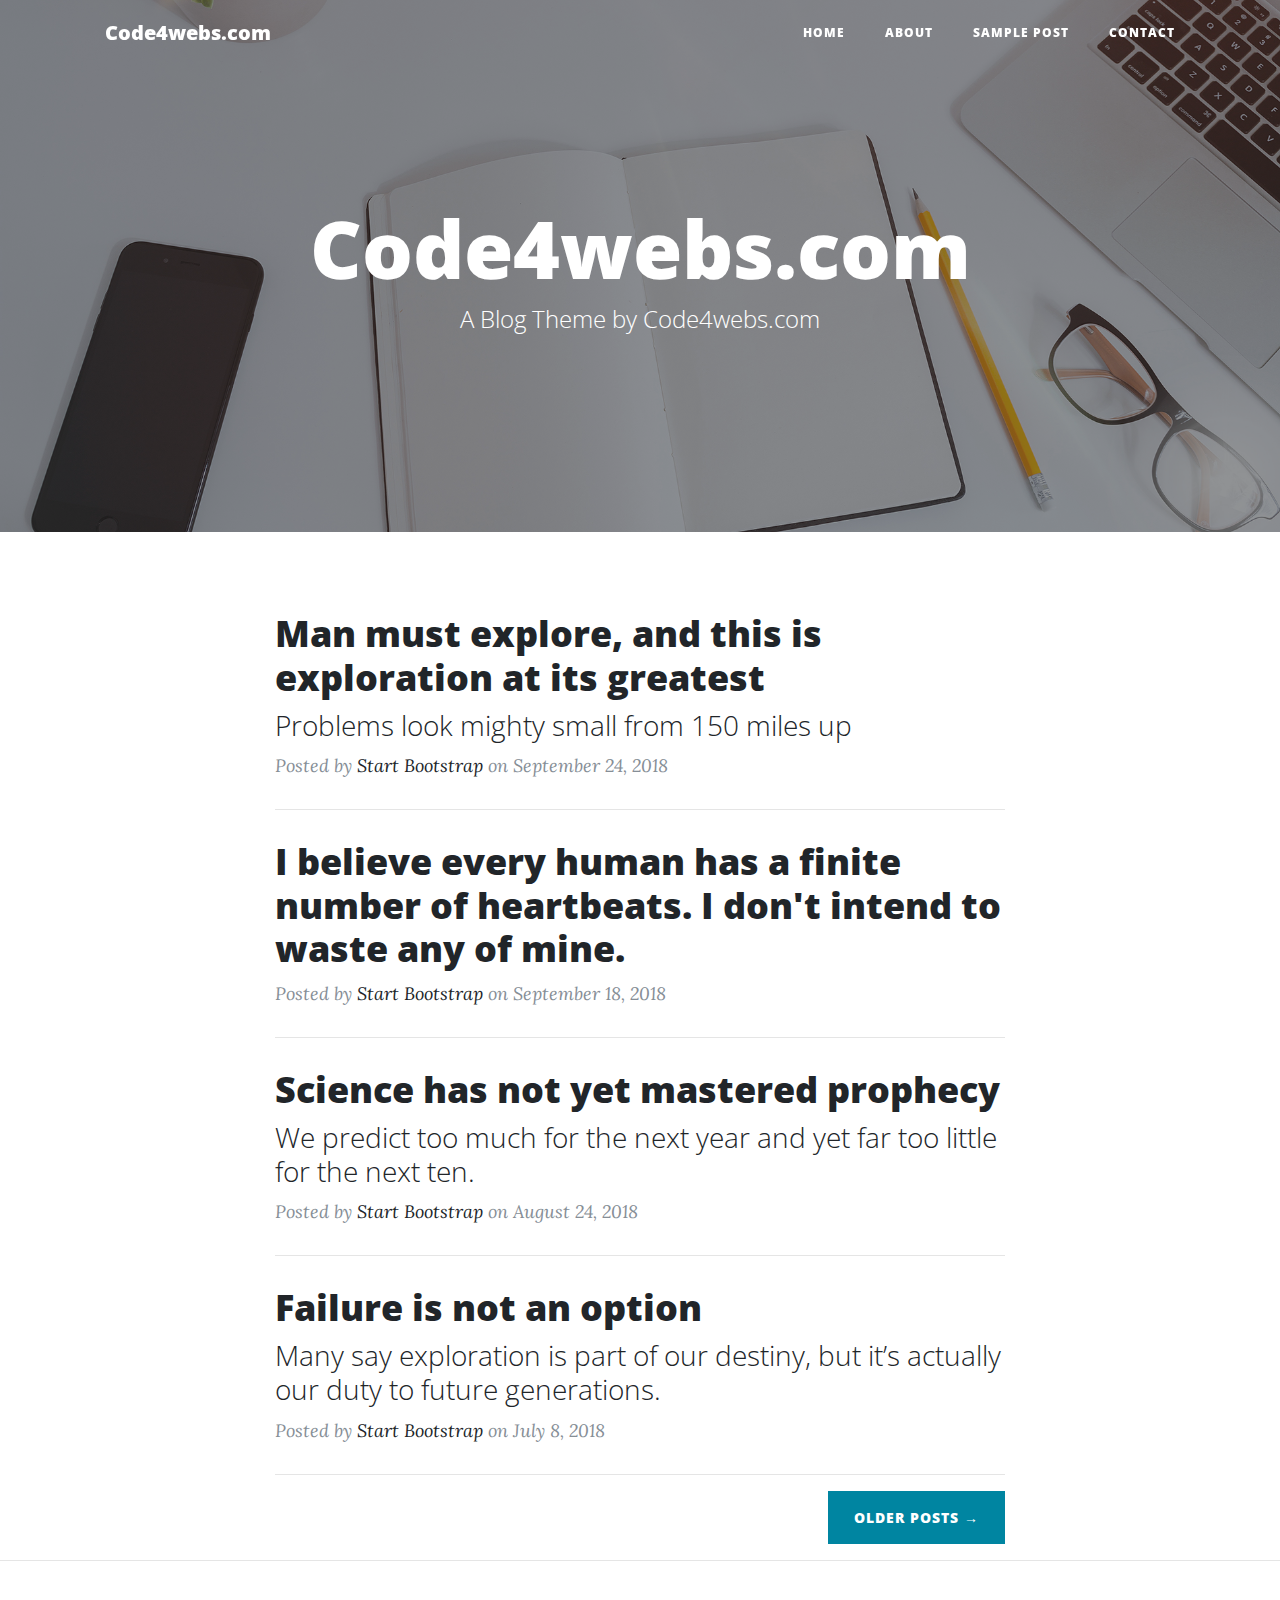
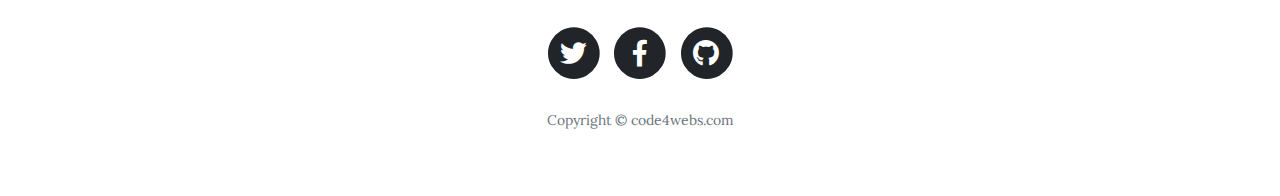
<file: index.html>
<!DOCTYPE html>
<html lang="en">

  <head>

    <meta charset="utf-8">
    <meta name="viewport" content="width=device-width, initial-scale=1, shrink-to-fit=no">
    <meta name="description" content="">
    <meta name="author" content="">

    <title>code4webs.com - Bootstrap Theme</title>

    <!-- Bootstrap core CSS -->
    <link href="vendor/bootstrap/css/bootstrap.min.css" rel="stylesheet">

    <!-- Custom fonts for this template -->
    <link href="vendor/fontawesome-free/css/all.min.css" rel="stylesheet" type="text/css">
    <link href='https://fonts.googleapis.com/css?family=Lora:400,700,400italic,700italic' rel='stylesheet' type='text/css'>
    <link href='https://fonts.googleapis.com/css?family=Open+Sans:300italic,400italic,600italic,700italic,800italic,400,300,600,700,800' rel='stylesheet' type='text/css'>

    <!-- Custom styles for this template -->
    <link href="css/clean-blog.min.css" rel="stylesheet">

  </head>

  <body>

    <!-- Navigation -->
    <nav class="navbar navbar-expand-lg navbar-light fixed-top" id="mainNav">
      <div class="container">
        <a class="navbar-brand" href="index.html">Code4webs.com</a>
        <button class="navbar-toggler navbar-toggler-right" type="button" data-toggle="collapse" data-target="#navbarResponsive" aria-controls="navbarResponsive" aria-expanded="false" aria-label="Toggle navigation">
          Menu
          <i class="fas fa-bars"></i>
        </button>
        <div class="collapse navbar-collapse" id="navbarResponsive">
          <ul class="navbar-nav ml-auto">
            <li class="nav-item">
              <a class="nav-link" href="index.html">Home</a>
            </li>
            <li class="nav-item">
              <a class="nav-link" href="about.html">About</a>
            </li>
            <li class="nav-item">
              <a class="nav-link" href="post.html">Sample Post</a>
            </li>
            <li class="nav-item">
              <a class="nav-link" href="contact.html">Contact</a>
            </li>
          </ul>
        </div>
      </div>
    </nav>

    <!-- Page Header -->
    <header class="masthead" style="background-image: url('img/home-bg.jpg')">
      <div class="overlay"></div>
      <div class="container">
        <div class="row">
          <div class="col-lg-8 col-md-10 mx-auto">
            <div class="site-heading">
              <h1>Code4webs.com</h1>
              <span class="subheading">A Blog Theme by Code4webs.com</span>
            </div>
          </div>
        </div>
      </div>
    </header>

    <!-- Main Content -->
    <div class="container">
      <div class="row">
        <div class="col-lg-8 col-md-10 mx-auto">
          <div class="post-preview">
            <a href="post.html">
              <h2 class="post-title">
                Man must explore, and this is exploration at its greatest
              </h2>
              <h3 class="post-subtitle">
                Problems look mighty small from 150 miles up
              </h3>
            </a>
            <p class="post-meta">Posted by
              <a href="#">Start Bootstrap</a>
              on September 24, 2018</p>
          </div>
          <hr>
          <div class="post-preview">
            <a href="post.html">
              <h2 class="post-title">
                I believe every human has a finite number of heartbeats. I don't intend to waste any of mine.
              </h2>
            </a>
            <p class="post-meta">Posted by
              <a href="#">Start Bootstrap</a>
              on September 18, 2018</p>
          </div>
          <hr>
          <div class="post-preview">
            <a href="post.html">
              <h2 class="post-title">
                Science has not yet mastered prophecy
              </h2>
              <h3 class="post-subtitle">
                We predict too much for the next year and yet far too little for the next ten.
              </h3>
            </a>
            <p class="post-meta">Posted by
              <a href="#">Start Bootstrap</a>
              on August 24, 2018</p>
          </div>
          <hr>
          <div class="post-preview">
            <a href="post.html">
              <h2 class="post-title">
                Failure is not an option
              </h2>
              <h3 class="post-subtitle">
                Many say exploration is part of our destiny, but it’s actually our duty to future generations.
              </h3>
            </a>
            <p class="post-meta">Posted by
              <a href="#">Start Bootstrap</a>
              on July 8, 2018</p>
          </div>
          <hr>
          <!-- Pager -->
          <div class="clearfix">
            <a class="btn btn-primary float-right" href="#">Older Posts &rarr;</a>
          </div>
        </div>
      </div>
    </div>

    <hr>

    <!-- Footer -->
    <footer>
      <div class="container">
        <div class="row">
          <div class="col-lg-8 col-md-10 mx-auto">
            <ul class="list-inline text-center">
              <li class="list-inline-item">
                <a href="#">
                  <span class="fa-stack fa-lg">
                    <i class="fas fa-circle fa-stack-2x"></i>
                    <i class="fab fa-twitter fa-stack-1x fa-inverse"></i>
                  </span>
                </a>
              </li>
              <li class="list-inline-item">
                <a href="#">
                  <span class="fa-stack fa-lg">
                    <i class="fas fa-circle fa-stack-2x"></i>
                    <i class="fab fa-facebook-f fa-stack-1x fa-inverse"></i>
                  </span>
                </a>
              </li>
              <li class="list-inline-item">
                <a href="#">
                  <span class="fa-stack fa-lg">
                    <i class="fas fa-circle fa-stack-2x"></i>
                    <i class="fab fa-github fa-stack-1x fa-inverse"></i>
                  </span>
                </a>
              </li>
            </ul>
            <p class="copyright text-muted">Copyright &copy; code4webs.com</p>
          </div>
        </div>
      </div>
    </footer>

    <!-- Bootstrap core JavaScript -->
    <script src="vendor/jquery/jquery.min.js"></script>
    <script src="vendor/bootstrap/js/bootstrap.bundle.min.js"></script>

    <!-- Custom scripts for this template -->
    <script src="js/clean-blog.min.js"></script>

  </body>

</html>
</file>
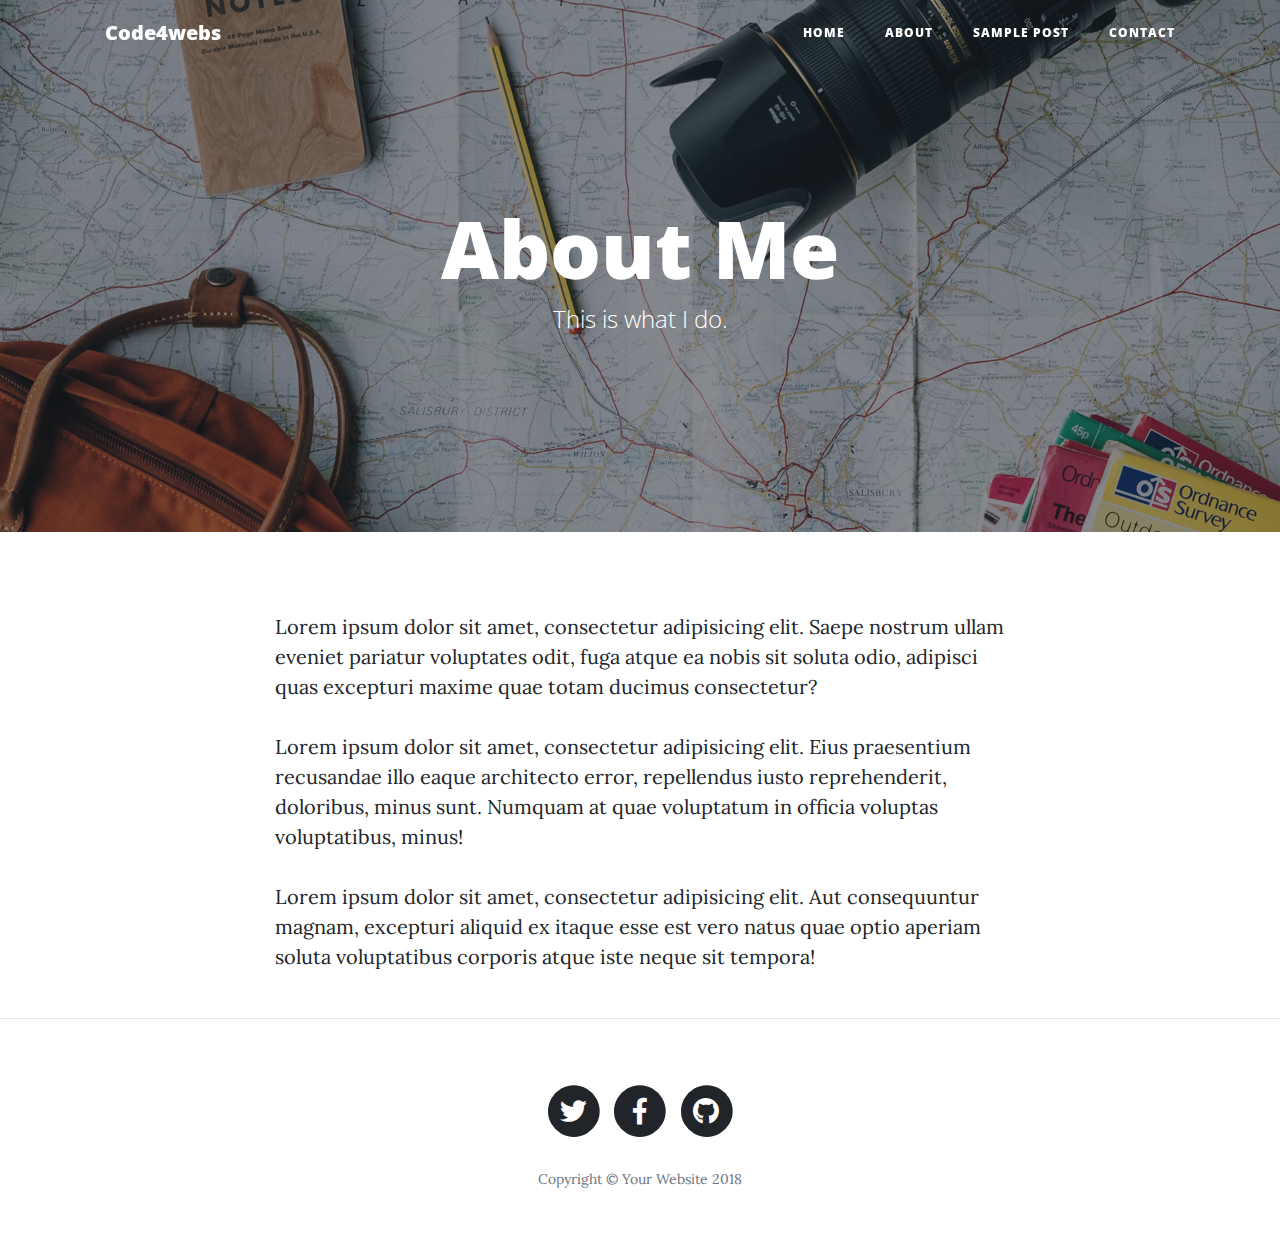
<file: about.html>
<!DOCTYPE html>
<html lang="en">

  <head>

    <meta charset="utf-8">
    <meta name="viewport" content="width=device-width, initial-scale=1, shrink-to-fit=no">
    <meta name="description" content="">
    <meta name="author" content="">

    <title>Code4webs - Bootstrap Theme</title>

    <!-- Bootstrap core CSS -->
    <link href="vendor/bootstrap/css/bootstrap.min.css" rel="stylesheet">

    <!-- Custom fonts for this template -->
    <link href="vendor/fontawesome-free/css/all.min.css" rel="stylesheet" type="text/css">
    <link href='https://fonts.googleapis.com/css?family=Lora:400,700,400italic,700italic' rel='stylesheet' type='text/css'>
    <link href='https://fonts.googleapis.com/css?family=Open+Sans:300italic,400italic,600italic,700italic,800italic,400,300,600,700,800' rel='stylesheet' type='text/css'>

    <!-- Custom styles for this template -->
    <link href="css/clean-blog.min.css" rel="stylesheet">

  </head>

  <body>

    <!-- Navigation -->
    <nav class="navbar navbar-expand-lg navbar-light fixed-top" id="mainNav">
      <div class="container">
        <a class="navbar-brand" href="index.html">Code4webs</a>
        <button class="navbar-toggler navbar-toggler-right" type="button" data-toggle="collapse" data-target="#navbarResponsive" aria-controls="navbarResponsive" aria-expanded="false" aria-label="Toggle navigation">
          Menu
          <i class="fas fa-bars"></i>
        </button>
        <div class="collapse navbar-collapse" id="navbarResponsive">
          <ul class="navbar-nav ml-auto">
            <li class="nav-item">
              <a class="nav-link" href="index.html">Home</a>
            </li>
            <li class="nav-item">
              <a class="nav-link" href="about.html">About</a>
            </li>
            <li class="nav-item">
              <a class="nav-link" href="post.html">Sample Post</a>
            </li>
            <li class="nav-item">
              <a class="nav-link" href="contact.html">Contact</a>
            </li>
          </ul>
        </div>
      </div>
    </nav>

    <!-- Page Header -->
    <header class="masthead" style="background-image: url('img/about-bg.jpg')">
      <div class="overlay"></div>
      <div class="container">
        <div class="row">
          <div class="col-lg-8 col-md-10 mx-auto">
            <div class="page-heading">
              <h1>About Me</h1>
              <span class="subheading">This is what I do.</span>
            </div>
          </div>
        </div>
      </div>
    </header>

    <!-- Main Content -->
    <div class="container">
      <div class="row">
        <div class="col-lg-8 col-md-10 mx-auto">
          <p>Lorem ipsum dolor sit amet, consectetur adipisicing elit. Saepe nostrum ullam eveniet pariatur voluptates odit, fuga atque ea nobis sit soluta odio, adipisci quas excepturi maxime quae totam ducimus consectetur?</p>
          <p>Lorem ipsum dolor sit amet, consectetur adipisicing elit. Eius praesentium recusandae illo eaque architecto error, repellendus iusto reprehenderit, doloribus, minus sunt. Numquam at quae voluptatum in officia voluptas voluptatibus, minus!</p>
          <p>Lorem ipsum dolor sit amet, consectetur adipisicing elit. Aut consequuntur magnam, excepturi aliquid ex itaque esse est vero natus quae optio aperiam soluta voluptatibus corporis atque iste neque sit tempora!</p>
        </div>
      </div>
    </div>

    <hr>

    <!-- Footer -->
    <footer>
      <div class="container">
        <div class="row">
          <div class="col-lg-8 col-md-10 mx-auto">
            <ul class="list-inline text-center">
              <li class="list-inline-item">
                <a href="#">
                  <span class="fa-stack fa-lg">
                    <i class="fas fa-circle fa-stack-2x"></i>
                    <i class="fab fa-twitter fa-stack-1x fa-inverse"></i>
                  </span>
                </a>
              </li>
              <li class="list-inline-item">
                <a href="#">
                  <span class="fa-stack fa-lg">
                    <i class="fas fa-circle fa-stack-2x"></i>
                    <i class="fab fa-facebook-f fa-stack-1x fa-inverse"></i>
                  </span>
                </a>
              </li>
              <li class="list-inline-item">
                <a href="#">
                  <span class="fa-stack fa-lg">
                    <i class="fas fa-circle fa-stack-2x"></i>
                    <i class="fab fa-github fa-stack-1x fa-inverse"></i>
                  </span>
                </a>
              </li>
            </ul>
            <p class="copyright text-muted">Copyright &copy; Your Website 2018</p>
          </div>
        </div>
      </div>
    </footer>

    <!-- Bootstrap core JavaScript -->
    <script src="vendor/jquery/jquery.min.js"></script>
    <script src="vendor/bootstrap/js/bootstrap.bundle.min.js"></script>

    <!-- Custom scripts for this template -->
    <script src="js/clean-blog.min.js"></script>

  </body>

</html>
</file>
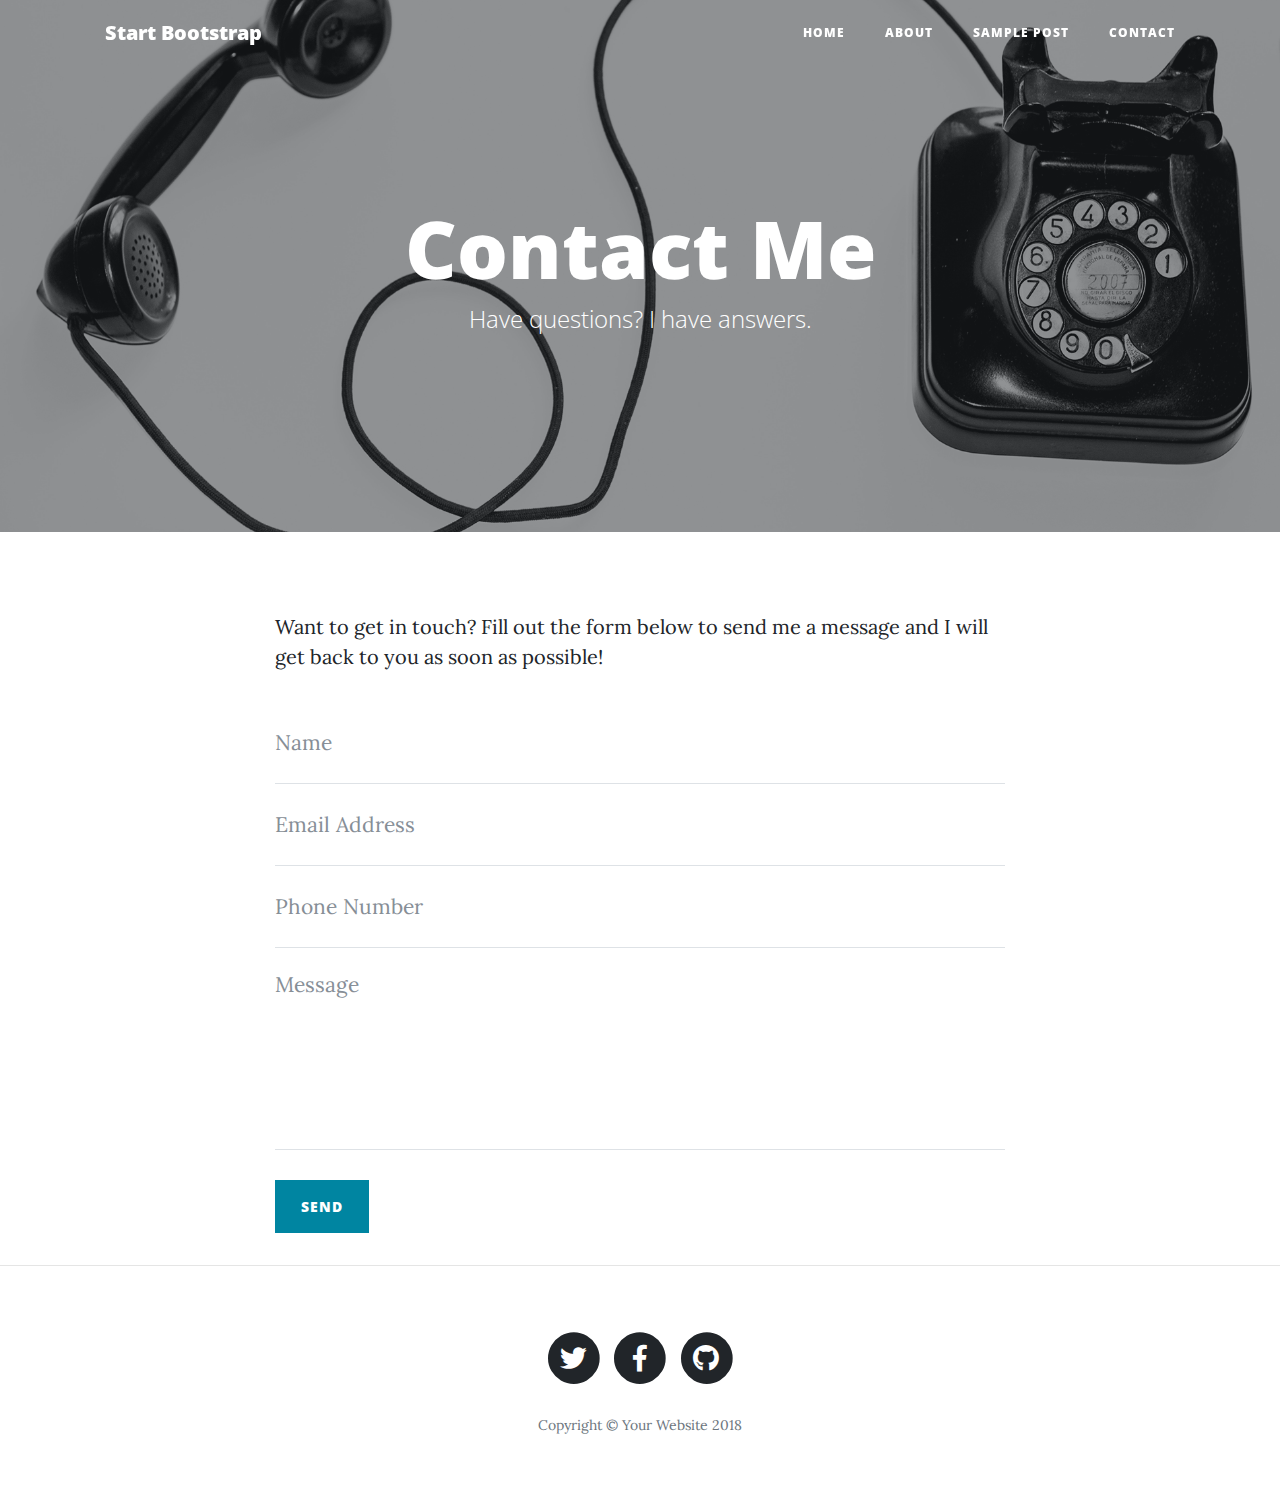
<file: contact.html>
<!DOCTYPE html>
<html lang="en">

  <head>

    <meta charset="utf-8">
    <meta name="viewport" content="width=device-width, initial-scale=1, shrink-to-fit=no">
    <meta name="description" content="">
    <meta name="author" content="">

    <title>Clean Blog - Start Bootstrap Theme</title>

    <!-- Bootstrap core CSS -->
    <link href="vendor/bootstrap/css/bootstrap.min.css" rel="stylesheet">

    <!-- Custom fonts for this template -->
    <link href="vendor/fontawesome-free/css/all.min.css" rel="stylesheet" type="text/css">
    <link href='https://fonts.googleapis.com/css?family=Lora:400,700,400italic,700italic' rel='stylesheet' type='text/css'>
    <link href='https://fonts.googleapis.com/css?family=Open+Sans:300italic,400italic,600italic,700italic,800italic,400,300,600,700,800' rel='stylesheet' type='text/css'>

    <!-- Custom styles for this template -->
    <link href="css/clean-blog.min.css" rel="stylesheet">

  </head>

  <body>

    <!-- Navigation -->
    <nav class="navbar navbar-expand-lg navbar-light fixed-top" id="mainNav">
      <div class="container">
        <a class="navbar-brand" href="index.html">Start Bootstrap</a>
        <button class="navbar-toggler navbar-toggler-right" type="button" data-toggle="collapse" data-target="#navbarResponsive" aria-controls="navbarResponsive" aria-expanded="false" aria-label="Toggle navigation">
          Menu
          <i class="fas fa-bars"></i>
        </button>
        <div class="collapse navbar-collapse" id="navbarResponsive">
          <ul class="navbar-nav ml-auto">
            <li class="nav-item">
              <a class="nav-link" href="index.html">Home</a>
            </li>
            <li class="nav-item">
              <a class="nav-link" href="about.html">About</a>
            </li>
            <li class="nav-item">
              <a class="nav-link" href="post.html">Sample Post</a>
            </li>
            <li class="nav-item">
              <a class="nav-link" href="contact.html">Contact</a>
            </li>
          </ul>
        </div>
      </div>
    </nav>

    <!-- Page Header -->
    <header class="masthead" style="background-image: url('img/contact-bg.jpg')">
      <div class="overlay"></div>
      <div class="container">
        <div class="row">
          <div class="col-lg-8 col-md-10 mx-auto">
            <div class="page-heading">
              <h1>Contact Me</h1>
              <span class="subheading">Have questions? I have answers.</span>
            </div>
          </div>
        </div>
      </div>
    </header>

    <!-- Main Content -->
    <div class="container">
      <div class="row">
        <div class="col-lg-8 col-md-10 mx-auto">
          <p>Want to get in touch? Fill out the form below to send me a message and I will get back to you as soon as possible!</p>
          <!-- Contact Form - Enter your email address on line 19 of the mail/contact_me.php file to make this form work. -->
          <!-- WARNING: Some web hosts do not allow emails to be sent through forms to common mail hosts like Gmail or Yahoo. It's recommended that you use a private domain email address! -->
          <!-- To use the contact form, your site must be on a live web host with PHP! The form will not work locally! -->
          <form name="sentMessage" id="contactForm" novalidate>
            <div class="control-group">
              <div class="form-group floating-label-form-group controls">
                <label>Name</label>
                <input type="text" class="form-control" placeholder="Name" id="name" required data-validation-required-message="Please enter your name.">
                <p class="help-block text-danger"></p>
              </div>
            </div>
            <div class="control-group">
              <div class="form-group floating-label-form-group controls">
                <label>Email Address</label>
                <input type="email" class="form-control" placeholder="Email Address" id="email" required data-validation-required-message="Please enter your email address.">
                <p class="help-block text-danger"></p>
              </div>
            </div>
            <div class="control-group">
              <div class="form-group col-xs-12 floating-label-form-group controls">
                <label>Phone Number</label>
                <input type="tel" class="form-control" placeholder="Phone Number" id="phone" required data-validation-required-message="Please enter your phone number.">
                <p class="help-block text-danger"></p>
              </div>
            </div>
            <div class="control-group">
              <div class="form-group floating-label-form-group controls">
                <label>Message</label>
                <textarea rows="5" class="form-control" placeholder="Message" id="message" required data-validation-required-message="Please enter a message."></textarea>
                <p class="help-block text-danger"></p>
              </div>
            </div>
            <br>
            <div id="success"></div>
            <div class="form-group">
              <button type="submit" class="btn btn-primary" id="sendMessageButton">Send</button>
            </div>
          </form>
        </div>
      </div>
    </div>

    <hr>

    <!-- Footer -->
    <footer>
      <div class="container">
        <div class="row">
          <div class="col-lg-8 col-md-10 mx-auto">
            <ul class="list-inline text-center">
              <li class="list-inline-item">
                <a href="#">
                  <span class="fa-stack fa-lg">
                    <i class="fas fa-circle fa-stack-2x"></i>
                    <i class="fab fa-twitter fa-stack-1x fa-inverse"></i>
                  </span>
                </a>
              </li>
              <li class="list-inline-item">
                <a href="#">
                  <span class="fa-stack fa-lg">
                    <i class="fas fa-circle fa-stack-2x"></i>
                    <i class="fab fa-facebook-f fa-stack-1x fa-inverse"></i>
                  </span>
                </a>
              </li>
              <li class="list-inline-item">
                <a href="#">
                  <span class="fa-stack fa-lg">
                    <i class="fas fa-circle fa-stack-2x"></i>
                    <i class="fab fa-github fa-stack-1x fa-inverse"></i>
                  </span>
                </a>
              </li>
            </ul>
            <p class="copyright text-muted">Copyright &copy; Your Website 2018</p>
          </div>
        </div>
      </div>
    </footer>

    <!-- Bootstrap core JavaScript -->
    <script src="vendor/jquery/jquery.min.js"></script>
    <script src="vendor/bootstrap/js/bootstrap.bundle.min.js"></script>

    <!-- Contact Form JavaScript -->
    <script src="js/jqBootstrapValidation.js"></script>
    <script src="js/contact_me.js"></script>

    <!-- Custom scripts for this template -->
    <script src="js/clean-blog.min.js"></script>

  </body>

</html>
</file>
<file: vendor/fontawesome-free/css/all.min.css>
/*!
 * Font Awesome Free 5.3.1 by @fontawesome - https://fontawesome.com
 * License - https://fontawesome.com/license/free (Icons: CC BY 4.0, Fonts: SIL OFL 1.1, Code: MIT License)
 */
.fa,.fab,.fal,.far,.fas{-moz-osx-font-smoothing:grayscale;-webkit-font-smoothing:antialiased;display:inline-block;font-style:normal;font-variant:normal;text-rendering:auto;line-height:1}.fa-lg{font-size:1.33333em;line-height:.75em;vertical-align:-.0667em}.fa-xs{font-size:.75em}.fa-sm{font-size:.875em}.fa-1x{font-size:1em}.fa-2x{font-size:2em}.fa-3x{font-size:3em}.fa-4x{font-size:4em}.fa-5x{font-size:5em}.fa-6x{font-size:6em}.fa-7x{font-size:7em}.fa-8x{font-size:8em}.fa-9x{font-size:9em}.fa-10x{font-size:10em}.fa-fw{text-align:center;width:1.25em}.fa-ul{list-style-type:none;margin-left:2.5em;padding-left:0}.fa-ul>li{position:relative}.fa-li{left:-2em;position:absolute;text-align:center;width:2em;line-height:inherit}.fa-border{border:.08em solid #eee;border-radius:.1em;padding:.2em .25em .15em}.fa-pull-left{float:left}.fa-pull-right{float:right}.fa.fa-pull-left,.fab.fa-pull-left,.fal.fa-pull-left,.far.fa-pull-left,.fas.fa-pull-left{margin-right:.3em}.fa.fa-pull-right,.fab.fa-pull-right,.fal.fa-pull-right,.far.fa-pull-right,.fas.fa-pull-right{margin-left:.3em}.fa-spin{animation:fa-spin 2s infinite linear}.fa-pulse{animation:fa-spin 1s infinite steps(8)}@keyframes fa-spin{0%{transform:rotate(0deg)}to{transform:rotate(1turn)}}.fa-rotate-90{-ms-filter:"progid:DXImageTransform.Microsoft.BasicImage(rotation=1)";transform:rotate(90deg)}.fa-rotate-180{-ms-filter:"progid:DXImageTransform.Microsoft.BasicImage(rotation=2)";transform:rotate(180deg)}.fa-rotate-270{-ms-filter:"progid:DXImageTransform.Microsoft.BasicImage(rotation=3)";transform:rotate(270deg)}.fa-flip-horizontal{-ms-filter:"progid:DXImageTransform.Microsoft.BasicImage(rotation=0, mirror=1)";transform:scaleX(-1)}.fa-flip-vertical{transform:scaleY(-1)}.fa-flip-horizontal.fa-flip-vertical,.fa-flip-vertical{-ms-filter:"progid:DXImageTransform.Microsoft.BasicImage(rotation=2, mirror=1)"}.fa-flip-horizontal.fa-flip-vertical{transform:scale(-1)}:root .fa-flip-horizontal,:root .fa-flip-vertical,:root .fa-rotate-90,:root .fa-rotate-180,:root .fa-rotate-270{-webkit-filter:none;filter:none}.fa-stack{display:inline-block;height:2em;line-height:2em;position:relative;vertical-align:middle;width:2em}.fa-stack-1x,.fa-stack-2x{left:0;position:absolute;text-align:center;width:100%}.fa-stack-1x{line-height:inherit}.fa-stack-2x{font-size:2em}.fa-inverse{color:#fff}.fa-500px:before{content:"\f26e"}.fa-accessible-icon:before{content:"\f368"}.fa-accusoft:before{content:"\f369"}.fa-ad:before{content:"\f641"}.fa-address-book:before{content:"\f2b9"}.fa-address-card:before{content:"\f2bb"}.fa-adjust:before{content:"\f042"}.fa-adn:before{content:"\f170"}.fa-adversal:before{content:"\f36a"}.fa-affiliatetheme:before{content:"\f36b"}.fa-air-freshener:before{content:"\f5d0"}.fa-algolia:before{content:"\f36c"}.fa-align-center:before{content:"\f037"}.fa-align-justify:before{content:"\f039"}.fa-align-left:before{content:"\f036"}.fa-align-right:before{content:"\f038"}.fa-alipay:before{content:"\f642"}.fa-allergies:before{content:"\f461"}.fa-amazon:before{content:"\f270"}.fa-amazon-pay:before{content:"\f42c"}.fa-ambulance:before{content:"\f0f9"}.fa-american-sign-language-interpreting:before{content:"\f2a3"}.fa-amilia:before{content:"\f36d"}.fa-anchor:before{content:"\f13d"}.fa-android:before{content:"\f17b"}.fa-angellist:before{content:"\f209"}.fa-angle-double-down:before{content:"\f103"}.fa-angle-double-left:before{content:"\f100"}.fa-angle-double-right:before{content:"\f101"}.fa-angle-double-up:before{content:"\f102"}.fa-angle-down:before{content:"\f107"}.fa-angle-left:before{content:"\f104"}.fa-angle-right:before{content:"\f105"}.fa-angle-up:before{content:"\f106"}.fa-angry:before{content:"\f556"}.fa-angrycreative:before{content:"\f36e"}.fa-angular:before{content:"\f420"}.fa-ankh:before{content:"\f644"}.fa-app-store:before{content:"\f36f"}.fa-app-store-ios:before{content:"\f370"}.fa-apper:before{content:"\f371"}.fa-apple:before{content:"\f179"}.fa-apple-alt:before{content:"\f5d1"}.fa-apple-pay:before{content:"\f415"}.fa-archive:before{content:"\f187"}.fa-archway:before{content:"\f557"}.fa-arrow-alt-circle-down:before{content:"\f358"}.fa-arrow-alt-circle-left:before{content:"\f359"}.fa-arrow-alt-circle-right:before{content:"\f35a"}.fa-arrow-alt-circle-up:before{content:"\f35b"}.fa-arrow-circle-down:before{content:"\f0ab"}.fa-arrow-circle-left:before{content:"\f0a8"}.fa-arrow-circle-right:before{content:"\f0a9"}.fa-arrow-circle-up:before{content:"\f0aa"}.fa-arrow-down:before{content:"\f063"}.fa-arrow-left:before{content:"\f060"}.fa-arrow-right:before{content:"\f061"}.fa-arrow-up:before{content:"\f062"}.fa-arrows-alt:before{content:"\f0b2"}.fa-arrows-alt-h:before{content:"\f337"}.fa-arrows-alt-v:before{content:"\f338"}.fa-assistive-listening-systems:before{content:"\f2a2"}.fa-asterisk:before{content:"\f069"}.fa-asymmetrik:before{content:"\f372"}.fa-at:before{content:"\f1fa"}.fa-atlas:before{content:"\f558"}.fa-atom:before{content:"\f5d2"}.fa-audible:before{content:"\f373"}.fa-audio-description:before{content:"\f29e"}.fa-autoprefixer:before{content:"\f41c"}.fa-avianex:before{content:"\f374"}.fa-aviato:before{content:"\f421"}.fa-award:before{content:"\f559"}.fa-aws:before{content:"\f375"}.fa-backspace:before{content:"\f55a"}.fa-backward:before{content:"\f04a"}.fa-balance-scale:before{content:"\f24e"}.fa-ban:before{content:"\f05e"}.fa-band-aid:before{content:"\f462"}.fa-bandcamp:before{content:"\f2d5"}.fa-barcode:before{content:"\f02a"}.fa-bars:before{content:"\f0c9"}.fa-baseball-ball:before{content:"\f433"}.fa-basketball-ball:before{content:"\f434"}.fa-bath:before{content:"\f2cd"}.fa-battery-empty:before{content:"\f244"}.fa-battery-full:before{content:"\f240"}.fa-battery-half:before{content:"\f242"}.fa-battery-quarter:before{content:"\f243"}.fa-battery-three-quarters:before{content:"\f241"}.fa-bed:before{content:"\f236"}.fa-beer:before{content:"\f0fc"}.fa-behance:before{content:"\f1b4"}.fa-behance-square:before{content:"\f1b5"}.fa-bell:before{content:"\f0f3"}.fa-bell-slash:before{content:"\f1f6"}.fa-bezier-curve:before{content:"\f55b"}.fa-bible:before{content:"\f647"}.fa-bicycle:before{content:"\f206"}.fa-bimobject:before{content:"\f378"}.fa-binoculars:before{content:"\f1e5"}.fa-birthday-cake:before{content:"\f1fd"}.fa-bitbucket:before{content:"\f171"}.fa-bitcoin:before{content:"\f379"}.fa-bity:before{content:"\f37a"}.fa-black-tie:before{content:"\f27e"}.fa-blackberry:before{content:"\f37b"}.fa-blender:before{content:"\f517"}.fa-blind:before{content:"\f29d"}.fa-blogger:before{content:"\f37c"}.fa-blogger-b:before{content:"\f37d"}.fa-bluetooth:before{content:"\f293"}.fa-bluetooth-b:before{content:"\f294"}.fa-bold:before{content:"\f032"}.fa-bolt:before{content:"\f0e7"}.fa-bomb:before{content:"\f1e2"}.fa-bone:before{content:"\f5d7"}.fa-bong:before{content:"\f55c"}.fa-book:before{content:"\f02d"}.fa-book-open:before{content:"\f518"}.fa-book-reader:before{content:"\f5da"}.fa-bookmark:before{content:"\f02e"}.fa-bowling-ball:before{content:"\f436"}.fa-box:before{content:"\f466"}.fa-box-open:before{content:"\f49e"}.fa-boxes:before{content:"\f468"}.fa-braille:before{content:"\f2a1"}.fa-brain:before{content:"\f5dc"}.fa-briefcase:before{content:"\f0b1"}.fa-briefcase-medical:before{content:"\f469"}.fa-broadcast-tower:before{content:"\f519"}.fa-broom:before{content:"\f51a"}.fa-brush:before{content:"\f55d"}.fa-btc:before{content:"\f15a"}.fa-bug:before{content:"\f188"}.fa-building:before{content:"\f1ad"}.fa-bullhorn:before{content:"\f0a1"}.fa-bullseye:before{content:"\f140"}.fa-burn:before{content:"\f46a"}.fa-buromobelexperte:before{content:"\f37f"}.fa-bus:before{content:"\f207"}.fa-bus-alt:before{content:"\f55e"}.fa-business-time:before{content:"\f64a"}.fa-buysellads:before{content:"\f20d"}.fa-calculator:before{content:"\f1ec"}.fa-calendar:before{content:"\f133"}.fa-calendar-alt:before{content:"\f073"}.fa-calendar-check:before{content:"\f274"}.fa-calendar-minus:before{content:"\f272"}.fa-calendar-plus:before{content:"\f271"}.fa-calendar-times:before{content:"\f273"}.fa-camera:before{content:"\f030"}.fa-camera-retro:before{content:"\f083"}.fa-cannabis:before{content:"\f55f"}.fa-capsules:before{content:"\f46b"}.fa-car:before{content:"\f1b9"}.fa-car-alt:before{content:"\f5de"}.fa-car-battery:before{content:"\f5df"}.fa-car-crash:before{content:"\f5e1"}.fa-car-side:before{content:"\f5e4"}.fa-caret-down:before{content:"\f0d7"}.fa-caret-left:before{content:"\f0d9"}.fa-caret-right:before{content:"\f0da"}.fa-caret-square-down:before{content:"\f150"}.fa-caret-square-left:before{content:"\f191"}.fa-caret-square-right:before{content:"\f152"}.fa-caret-square-up:before{content:"\f151"}.fa-caret-up:before{content:"\f0d8"}.fa-cart-arrow-down:before{content:"\f218"}.fa-cart-plus:before{content:"\f217"}.fa-cc-amazon-pay:before{content:"\f42d"}.fa-cc-amex:before{content:"\f1f3"}.fa-cc-apple-pay:before{content:"\f416"}.fa-cc-diners-club:before{content:"\f24c"}.fa-cc-discover:before{content:"\f1f2"}.fa-cc-jcb:before{content:"\f24b"}.fa-cc-mastercard:before{content:"\f1f1"}.fa-cc-paypal:before{content:"\f1f4"}.fa-cc-stripe:before{content:"\f1f5"}.fa-cc-visa:before{content:"\f1f0"}.fa-centercode:before{content:"\f380"}.fa-certificate:before{content:"\f0a3"}.fa-chalkboard:before{content:"\f51b"}.fa-chalkboard-teacher:before{content:"\f51c"}.fa-charging-station:before{content:"\f5e7"}.fa-chart-area:before{content:"\f1fe"}.fa-chart-bar:before{content:"\f080"}.fa-chart-line:before{content:"\f201"}.fa-chart-pie:before{content:"\f200"}.fa-check:before{content:"\f00c"}.fa-check-circle:before{content:"\f058"}.fa-check-double:before{content:"\f560"}.fa-check-square:before{content:"\f14a"}.fa-chess:before{content:"\f439"}.fa-chess-bishop:before{content:"\f43a"}.fa-chess-board:before{content:"\f43c"}.fa-chess-king:before{content:"\f43f"}.fa-chess-knight:before{content:"\f441"}.fa-chess-pawn:before{content:"\f443"}.fa-chess-queen:before{content:"\f445"}.fa-chess-rook:before{content:"\f447"}.fa-chevron-circle-down:before{content:"\f13a"}.fa-chevron-circle-left:before{content:"\f137"}.fa-chevron-circle-right:before{content:"\f138"}.fa-chevron-circle-up:before{content:"\f139"}.fa-chevron-down:before{content:"\f078"}.fa-chevron-left:before{content:"\f053"}.fa-chevron-right:before{content:"\f054"}.fa-chevron-up:before{content:"\f077"}.fa-child:before{content:"\f1ae"}.fa-chrome:before{content:"\f268"}.fa-church:before{content:"\f51d"}.fa-circle:before{content:"\f111"}.fa-circle-notch:before{content:"\f1ce"}.fa-city:before{content:"\f64f"}.fa-clipboard:before{content:"\f328"}.fa-clipboard-check:before{content:"\f46c"}.fa-clipboard-list:before{content:"\f46d"}.fa-clock:before{content:"\f017"}.fa-clone:before{content:"\f24d"}.fa-closed-captioning:before{content:"\f20a"}.fa-cloud:before{content:"\f0c2"}.fa-cloud-download-alt:before{content:"\f381"}.fa-cloud-upload-alt:before{content:"\f382"}.fa-cloudscale:before{content:"\f383"}.fa-cloudsmith:before{content:"\f384"}.fa-cloudversify:before{content:"\f385"}.fa-cocktail:before{content:"\f561"}.fa-code:before{content:"\f121"}.fa-code-branch:before{content:"\f126"}.fa-codepen:before{content:"\f1cb"}.fa-codiepie:before{content:"\f284"}.fa-coffee:before{content:"\f0f4"}.fa-cog:before{content:"\f013"}.fa-cogs:before{content:"\f085"}.fa-coins:before{content:"\f51e"}.fa-columns:before{content:"\f0db"}.fa-comment:before{content:"\f075"}.fa-comment-alt:before{content:"\f27a"}.fa-comment-dollar:before{content:"\f651"}.fa-comment-dots:before{content:"\f4ad"}.fa-comment-slash:before{content:"\f4b3"}.fa-comments:before{content:"\f086"}.fa-comments-dollar:before{content:"\f653"}.fa-compact-disc:before{content:"\f51f"}.fa-compass:before{content:"\f14e"}.fa-compress:before{content:"\f066"}.fa-concierge-bell:before{content:"\f562"}.fa-connectdevelop:before{content:"\f20e"}.fa-contao:before{content:"\f26d"}.fa-cookie:before{content:"\f563"}.fa-cookie-bite:before{content:"\f564"}.fa-copy:before{content:"\f0c5"}.fa-copyright:before{content:"\f1f9"}.fa-couch:before{content:"\f4b8"}.fa-cpanel:before{content:"\f388"}.fa-creative-commons:before{content:"\f25e"}.fa-creative-commons-by:before{content:"\f4e7"}.fa-creative-commons-nc:before{content:"\f4e8"}.fa-creative-commons-nc-eu:before{content:"\f4e9"}.fa-creative-commons-nc-jp:before{content:"\f4ea"}.fa-creative-commons-nd:before{content:"\f4eb"}.fa-creative-commons-pd:before{content:"\f4ec"}.fa-creative-commons-pd-alt:before{content:"\f4ed"}.fa-creative-commons-remix:before{content:"\f4ee"}.fa-creative-commons-sa:before{content:"\f4ef"}.fa-creative-commons-sampling:before{content:"\f4f0"}.fa-creative-commons-sampling-plus:before{content:"\f4f1"}.fa-creative-commons-share:before{content:"\f4f2"}.fa-credit-card:before{content:"\f09d"}.fa-crop:before{content:"\f125"}.fa-crop-alt:before{content:"\f565"}.fa-cross:before{content:"\f654"}.fa-crosshairs:before{content:"\f05b"}.fa-crow:before{content:"\f520"}.fa-crown:before{content:"\f521"}.fa-css3:before{content:"\f13c"}.fa-css3-alt:before{content:"\f38b"}.fa-cube:before{content:"\f1b2"}.fa-cubes:before{content:"\f1b3"}.fa-cut:before{content:"\f0c4"}.fa-cuttlefish:before{content:"\f38c"}.fa-d-and-d:before{content:"\f38d"}.fa-dashcube:before{content:"\f210"}.fa-database:before{content:"\f1c0"}.fa-deaf:before{content:"\f2a4"}.fa-delicious:before{content:"\f1a5"}.fa-deploydog:before{content:"\f38e"}.fa-deskpro:before{content:"\f38f"}.fa-desktop:before{content:"\f108"}.fa-deviantart:before{content:"\f1bd"}.fa-dharmachakra:before{content:"\f655"}.fa-diagnoses:before{content:"\f470"}.fa-dice:before{content:"\f522"}.fa-dice-five:before{content:"\f523"}.fa-dice-four:before{content:"\f524"}.fa-dice-one:before{content:"\f525"}.fa-dice-six:before{content:"\f526"}.fa-dice-three:before{content:"\f527"}.fa-dice-two:before{content:"\f528"}.fa-digg:before{content:"\f1a6"}.fa-digital-ocean:before{content:"\f391"}.fa-digital-tachograph:before{content:"\f566"}.fa-directions:before{content:"\f5eb"}.fa-discord:before{content:"\f392"}.fa-discourse:before{content:"\f393"}.fa-divide:before{content:"\f529"}.fa-dizzy:before{content:"\f567"}.fa-dna:before{content:"\f471"}.fa-dochub:before{content:"\f394"}.fa-docker:before{content:"\f395"}.fa-dollar-sign:before{content:"\f155"}.fa-dolly:before{content:"\f472"}.fa-dolly-flatbed:before{content:"\f474"}.fa-donate:before{content:"\f4b9"}.fa-door-closed:before{content:"\f52a"}.fa-door-open:before{content:"\f52b"}.fa-dot-circle:before{content:"\f192"}.fa-dove:before{content:"\f4ba"}.fa-download:before{content:"\f019"}.fa-draft2digital:before{content:"\f396"}.fa-drafting-compass:before{content:"\f568"}.fa-draw-polygon:before{content:"\f5ee"}.fa-dribbble:before{content:"\f17d"}.fa-dribbble-square:before{content:"\f397"}.fa-dropbox:before{content:"\f16b"}.fa-drum:before{content:"\f569"}.fa-drum-steelpan:before{content:"\f56a"}.fa-drupal:before{content:"\f1a9"}.fa-dumbbell:before{content:"\f44b"}.fa-dyalog:before{content:"\f399"}.fa-earlybirds:before{content:"\f39a"}.fa-ebay:before{content:"\f4f4"}.fa-edge:before{content:"\f282"}.fa-edit:before{content:"\f044"}.fa-eject:before{content:"\f052"}.fa-elementor:before{content:"\f430"}.fa-ellipsis-h:before{content:"\f141"}.fa-ellipsis-v:before{content:"\f142"}.fa-ello:before{content:"\f5f1"}.fa-ember:before{content:"\f423"}.fa-empire:before{content:"\f1d1"}.fa-envelope:before{content:"\f0e0"}.fa-envelope-open:before{content:"\f2b6"}.fa-envelope-open-text:before{content:"\f658"}.fa-envelope-square:before{content:"\f199"}.fa-envira:before{content:"\f299"}.fa-equals:before{content:"\f52c"}.fa-eraser:before{content:"\f12d"}.fa-erlang:before{content:"\f39d"}.fa-ethereum:before{content:"\f42e"}.fa-etsy:before{content:"\f2d7"}.fa-euro-sign:before{content:"\f153"}.fa-exchange-alt:before{content:"\f362"}.fa-exclamation:before{content:"\f12a"}.fa-exclamation-circle:before{content:"\f06a"}.fa-exclamation-triangle:before{content:"\f071"}.fa-expand:before{content:"\f065"}.fa-expand-arrows-alt:before{content:"\f31e"}.fa-expeditedssl:before{content:"\f23e"}.fa-external-link-alt:before{content:"\f35d"}.fa-external-link-square-alt:before{content:"\f360"}.fa-eye:before{content:"\f06e"}.fa-eye-dropper:before{content:"\f1fb"}.fa-eye-slash:before{content:"\f070"}.fa-facebook:before{content:"\f09a"}.fa-facebook-f:before{content:"\f39e"}.fa-facebook-messenger:before{content:"\f39f"}.fa-facebook-square:before{content:"\f082"}.fa-fast-backward:before{content:"\f049"}.fa-fast-forward:before{content:"\f050"}.fa-fax:before{content:"\f1ac"}.fa-feather:before{content:"\f52d"}.fa-feather-alt:before{content:"\f56b"}.fa-female:before{content:"\f182"}.fa-fighter-jet:before{content:"\f0fb"}.fa-file:before{content:"\f15b"}.fa-file-alt:before{content:"\f15c"}.fa-file-archive:before{content:"\f1c6"}.fa-file-audio:before{content:"\f1c7"}.fa-file-code:before{content:"\f1c9"}.fa-file-contract:before{content:"\f56c"}.fa-file-download:before{content:"\f56d"}.fa-file-excel:before{content:"\f1c3"}.fa-file-export:before{content:"\f56e"}.fa-file-image:before{content:"\f1c5"}.fa-file-import:before{content:"\f56f"}.fa-file-invoice:before{content:"\f570"}.fa-file-invoice-dollar:before{content:"\f571"}.fa-file-medical:before{content:"\f477"}.fa-file-medical-alt:before{content:"\f478"}.fa-file-pdf:before{content:"\f1c1"}.fa-file-powerpoint:before{content:"\f1c4"}.fa-file-prescription:before{content:"\f572"}.fa-file-signature:before{content:"\f573"}.fa-file-upload:before{content:"\f574"}.fa-file-video:before{content:"\f1c8"}.fa-file-word:before{content:"\f1c2"}.fa-fill:before{content:"\f575"}.fa-fill-drip:before{content:"\f576"}.fa-film:before{content:"\f008"}.fa-filter:before{content:"\f0b0"}.fa-fingerprint:before{content:"\f577"}.fa-fire:before{content:"\f06d"}.fa-fire-extinguisher:before{content:"\f134"}.fa-firefox:before{content:"\f269"}.fa-first-aid:before{content:"\f479"}.fa-first-order:before{content:"\f2b0"}.fa-first-order-alt:before{content:"\f50a"}.fa-firstdraft:before{content:"\f3a1"}.fa-fish:before{content:"\f578"}.fa-flag:before{content:"\f024"}.fa-flag-checkered:before{content:"\f11e"}.fa-flask:before{content:"\f0c3"}.fa-flickr:before{content:"\f16e"}.fa-flipboard:before{content:"\f44d"}.fa-flushed:before{content:"\f579"}.fa-fly:before{content:"\f417"}.fa-folder:before{content:"\f07b"}.fa-folder-minus:before{content:"\f65d"}.fa-folder-open:before{content:"\f07c"}.fa-folder-plus:before{content:"\f65e"}.fa-font:before{content:"\f031"}.fa-font-awesome:before{content:"\f2b4"}.fa-font-awesome-alt:before{content:"\f35c"}.fa-font-awesome-flag:before{content:"\f425"}.fa-font-awesome-logo-full:before{content:"\f4e6"}.fa-fonticons:before{content:"\f280"}.fa-fonticons-fi:before{content:"\f3a2"}.fa-football-ball:before{content:"\f44e"}.fa-fort-awesome:before{content:"\f286"}.fa-fort-awesome-alt:before{content:"\f3a3"}.fa-forumbee:before{content:"\f211"}.fa-forward:before{content:"\f04e"}.fa-foursquare:before{content:"\f180"}.fa-free-code-camp:before{content:"\f2c5"}.fa-freebsd:before{content:"\f3a4"}.fa-frog:before{content:"\f52e"}.fa-frown:before{content:"\f119"}.fa-frown-open:before{content:"\f57a"}.fa-fulcrum:before{content:"\f50b"}.fa-funnel-dollar:before{content:"\f662"}.fa-futbol:before{content:"\f1e3"}.fa-galactic-republic:before{content:"\f50c"}.fa-galactic-senate:before{content:"\f50d"}.fa-gamepad:before{content:"\f11b"}.fa-gas-pump:before{content:"\f52f"}.fa-gavel:before{content:"\f0e3"}.fa-gem:before{content:"\f3a5"}.fa-genderless:before{content:"\f22d"}.fa-get-pocket:before{content:"\f265"}.fa-gg:before{content:"\f260"}.fa-gg-circle:before{content:"\f261"}.fa-gift:before{content:"\f06b"}.fa-git:before{content:"\f1d3"}.fa-git-square:before{content:"\f1d2"}.fa-github:before{content:"\f09b"}.fa-github-alt:before{content:"\f113"}.fa-github-square:before{content:"\f092"}.fa-gitkraken:before{content:"\f3a6"}.fa-gitlab:before{content:"\f296"}.fa-gitter:before{content:"\f426"}.fa-glass-martini:before{content:"\f000"}.fa-glass-martini-alt:before{content:"\f57b"}.fa-glasses:before{content:"\f530"}.fa-glide:before{content:"\f2a5"}.fa-glide-g:before{content:"\f2a6"}.fa-globe:before{content:"\f0ac"}.fa-globe-africa:before{content:"\f57c"}.fa-globe-americas:before{content:"\f57d"}.fa-globe-asia:before{content:"\f57e"}.fa-gofore:before{content:"\f3a7"}.fa-golf-ball:before{content:"\f450"}.fa-goodreads:before{content:"\f3a8"}.fa-goodreads-g:before{content:"\f3a9"}.fa-google:before{content:"\f1a0"}.fa-google-drive:before{content:"\f3aa"}.fa-google-play:before{content:"\f3ab"}.fa-google-plus:before{content:"\f2b3"}.fa-google-plus-g:before{content:"\f0d5"}.fa-google-plus-square:before{content:"\f0d4"}.fa-google-wallet:before{content:"\f1ee"}.fa-gopuram:before{content:"\f664"}.fa-graduation-cap:before{content:"\f19d"}.fa-gratipay:before{content:"\f184"}.fa-grav:before{content:"\f2d6"}.fa-greater-than:before{content:"\f531"}.fa-greater-than-equal:before{content:"\f532"}.fa-grimace:before{content:"\f57f"}.fa-grin:before{content:"\f580"}.fa-grin-alt:before{content:"\f581"}.fa-grin-beam:before{content:"\f582"}.fa-grin-beam-sweat:before{content:"\f583"}.fa-grin-hearts:before{content:"\f584"}.fa-grin-squint:before{content:"\f585"}.fa-grin-squint-tears:before{content:"\f586"}.fa-grin-stars:before{content:"\f587"}.fa-grin-tears:before{content:"\f588"}.fa-grin-tongue:before{content:"\f589"}.fa-grin-tongue-squint:before{content:"\f58a"}.fa-grin-tongue-wink:before{content:"\f58b"}.fa-grin-wink:before{content:"\f58c"}.fa-grip-horizontal:before{content:"\f58d"}.fa-grip-vertical:before{content:"\f58e"}.fa-gripfire:before{content:"\f3ac"}.fa-grunt:before{content:"\f3ad"}.fa-gulp:before{content:"\f3ae"}.fa-h-square:before{content:"\f0fd"}.fa-hacker-news:before{content:"\f1d4"}.fa-hacker-news-square:before{content:"\f3af"}.fa-hackerrank:before{content:"\f5f7"}.fa-hamsa:before{content:"\f665"}.fa-hand-holding:before{content:"\f4bd"}.fa-hand-holding-heart:before{content:"\f4be"}.fa-hand-holding-usd:before{content:"\f4c0"}.fa-hand-lizard:before{content:"\f258"}.fa-hand-paper:before{content:"\f256"}.fa-hand-peace:before{content:"\f25b"}.fa-hand-point-down:before{content:"\f0a7"}.fa-hand-point-left:before{content:"\f0a5"}.fa-hand-point-right:before{content:"\f0a4"}.fa-hand-point-up:before{content:"\f0a6"}.fa-hand-pointer:before{content:"\f25a"}.fa-hand-rock:before{content:"\f255"}.fa-hand-scissors:before{content:"\f257"}.fa-hand-spock:before{content:"\f259"}.fa-hands:before{content:"\f4c2"}.fa-hands-helping:before{content:"\f4c4"}.fa-handshake:before{content:"\f2b5"}.fa-hashtag:before{content:"\f292"}.fa-haykal:before{content:"\f666"}.fa-hdd:before{content:"\f0a0"}.fa-heading:before{content:"\f1dc"}.fa-headphones:before{content:"\f025"}.fa-headphones-alt:before{content:"\f58f"}.fa-headset:before{content:"\f590"}.fa-heart:before{content:"\f004"}.fa-heartbeat:before{content:"\f21e"}.fa-helicopter:before{content:"\f533"}.fa-highlighter:before{content:"\f591"}.fa-hips:before{content:"\f452"}.fa-hire-a-helper:before{content:"\f3b0"}.fa-history:before{content:"\f1da"}.fa-hockey-puck:before{content:"\f453"}.fa-home:before{content:"\f015"}.fa-hooli:before{content:"\f427"}.fa-hornbill:before{content:"\f592"}.fa-hospital:before{content:"\f0f8"}.fa-hospital-alt:before{content:"\f47d"}.fa-hospital-symbol:before{content:"\f47e"}.fa-hot-tub:before{content:"\f593"}.fa-hotel:before{content:"\f594"}.fa-hotjar:before{content:"\f3b1"}.fa-hourglass:before{content:"\f254"}.fa-hourglass-end:before{content:"\f253"}.fa-hourglass-half:before{content:"\f252"}.fa-hourglass-start:before{content:"\f251"}.fa-houzz:before{content:"\f27c"}.fa-html5:before{content:"\f13b"}.fa-hubspot:before{content:"\f3b2"}.fa-i-cursor:before{content:"\f246"}.fa-id-badge:before{content:"\f2c1"}.fa-id-card:before{content:"\f2c2"}.fa-id-card-alt:before{content:"\f47f"}.fa-image:before{content:"\f03e"}.fa-images:before{content:"\f302"}.fa-imdb:before{content:"\f2d8"}.fa-inbox:before{content:"\f01c"}.fa-indent:before{content:"\f03c"}.fa-industry:before{content:"\f275"}.fa-infinity:before{content:"\f534"}.fa-info:before{content:"\f129"}.fa-info-circle:before{content:"\f05a"}.fa-instagram:before{content:"\f16d"}.fa-internet-explorer:before{content:"\f26b"}.fa-ioxhost:before{content:"\f208"}.fa-italic:before{content:"\f033"}.fa-itunes:before{content:"\f3b4"}.fa-itunes-note:before{content:"\f3b5"}.fa-java:before{content:"\f4e4"}.fa-jedi:before{content:"\f669"}.fa-jedi-order:before{content:"\f50e"}.fa-jenkins:before{content:"\f3b6"}.fa-joget:before{content:"\f3b7"}.fa-joint:before{content:"\f595"}.fa-joomla:before{content:"\f1aa"}.fa-journal-whills:before{content:"\f66a"}.fa-js:before{content:"\f3b8"}.fa-js-square:before{content:"\f3b9"}.fa-jsfiddle:before{content:"\f1cc"}.fa-kaaba:before{content:"\f66b"}.fa-kaggle:before{content:"\f5fa"}.fa-key:before{content:"\f084"}.fa-keybase:before{content:"\f4f5"}.fa-keyboard:before{content:"\f11c"}.fa-keycdn:before{content:"\f3ba"}.fa-khanda:before{content:"\f66d"}.fa-kickstarter:before{content:"\f3bb"}.fa-kickstarter-k:before{content:"\f3bc"}.fa-kiss:before{content:"\f596"}.fa-kiss-beam:before{content:"\f597"}.fa-kiss-wink-heart:before{content:"\f598"}.fa-kiwi-bird:before{content:"\f535"}.fa-korvue:before{content:"\f42f"}.fa-landmark:before{content:"\f66f"}.fa-language:before{content:"\f1ab"}.fa-laptop:before{content:"\f109"}.fa-laptop-code:before{content:"\f5fc"}.fa-laravel:before{content:"\f3bd"}.fa-lastfm:before{content:"\f202"}.fa-lastfm-square:before{content:"\f203"}.fa-laugh:before{content:"\f599"}.fa-laugh-beam:before{content:"\f59a"}.fa-laugh-squint:before{content:"\f59b"}.fa-laugh-wink:before{content:"\f59c"}.fa-layer-group:before{content:"\f5fd"}.fa-leaf:before{content:"\f06c"}.fa-leanpub:before{content:"\f212"}.fa-lemon:before{content:"\f094"}.fa-less:before{content:"\f41d"}.fa-less-than:before{content:"\f536"}.fa-less-than-equal:before{content:"\f537"}.fa-level-down-alt:before{content:"\f3be"}.fa-level-up-alt:before{content:"\f3bf"}.fa-life-ring:before{content:"\f1cd"}.fa-lightbulb:before{content:"\f0eb"}.fa-line:before{content:"\f3c0"}.fa-link:before{content:"\f0c1"}.fa-linkedin:before{content:"\f08c"}.fa-linkedin-in:before{content:"\f0e1"}.fa-linode:before{content:"\f2b8"}.fa-linux:before{content:"\f17c"}.fa-lira-sign:before{content:"\f195"}.fa-list:before{content:"\f03a"}.fa-list-alt:before{content:"\f022"}.fa-list-ol:before{content:"\f0cb"}.fa-list-ul:before{content:"\f0ca"}.fa-location-arrow:before{content:"\f124"}.fa-lock:before{content:"\f023"}.fa-lock-open:before{content:"\f3c1"}.fa-long-arrow-alt-down:before{content:"\f309"}.fa-long-arrow-alt-left:before{content:"\f30a"}.fa-long-arrow-alt-right:before{content:"\f30b"}.fa-long-arrow-alt-up:before{content:"\f30c"}.fa-low-vision:before{content:"\f2a8"}.fa-luggage-cart:before{content:"\f59d"}.fa-lyft:before{content:"\f3c3"}.fa-magento:before{content:"\f3c4"}.fa-magic:before{content:"\f0d0"}.fa-magnet:before{content:"\f076"}.fa-mail-bulk:before{content:"\f674"}.fa-mailchimp:before{content:"\f59e"}.fa-male:before{content:"\f183"}.fa-mandalorian:before{content:"\f50f"}.fa-map:before{content:"\f279"}.fa-map-marked:before{content:"\f59f"}.fa-map-marked-alt:before{content:"\f5a0"}.fa-map-marker:before{content:"\f041"}.fa-map-marker-alt:before{content:"\f3c5"}.fa-map-pin:before{content:"\f276"}.fa-map-signs:before{content:"\f277"}.fa-markdown:before{content:"\f60f"}.fa-marker:before{content:"\f5a1"}.fa-mars:before{content:"\f222"}.fa-mars-double:before{content:"\f227"}.fa-mars-stroke:before{content:"\f229"}.fa-mars-stroke-h:before{content:"\f22b"}.fa-mars-stroke-v:before{content:"\f22a"}.fa-mastodon:before{content:"\f4f6"}.fa-maxcdn:before{content:"\f136"}.fa-medal:before{content:"\f5a2"}.fa-medapps:before{content:"\f3c6"}.fa-medium:before{content:"\f23a"}.fa-medium-m:before{content:"\f3c7"}.fa-medkit:before{content:"\f0fa"}.fa-medrt:before{content:"\f3c8"}.fa-meetup:before{content:"\f2e0"}.fa-megaport:before{content:"\f5a3"}.fa-meh:before{content:"\f11a"}.fa-meh-blank:before{content:"\f5a4"}.fa-meh-rolling-eyes:before{content:"\f5a5"}.fa-memory:before{content:"\f538"}.fa-menorah:before{content:"\f676"}.fa-mercury:before{content:"\f223"}.fa-microchip:before{content:"\f2db"}.fa-microphone:before{content:"\f130"}.fa-microphone-alt:before{content:"\f3c9"}.fa-microphone-alt-slash:before{content:"\f539"}.fa-microphone-slash:before{content:"\f131"}.fa-microscope:before{content:"\f610"}.fa-microsoft:before{content:"\f3ca"}.fa-minus:before{content:"\f068"}.fa-minus-circle:before{content:"\f056"}.fa-minus-square:before{content:"\f146"}.fa-mix:before{content:"\f3cb"}.fa-mixcloud:before{content:"\f289"}.fa-mizuni:before{content:"\f3cc"}.fa-mobile:before{content:"\f10b"}.fa-mobile-alt:before{content:"\f3cd"}.fa-modx:before{content:"\f285"}.fa-monero:before{content:"\f3d0"}.fa-money-bill:before{content:"\f0d6"}.fa-money-bill-alt:before{content:"\f3d1"}.fa-money-bill-wave:before{content:"\f53a"}.fa-money-bill-wave-alt:before{content:"\f53b"}.fa-money-check:before{content:"\f53c"}.fa-money-check-alt:before{content:"\f53d"}.fa-monument:before{content:"\f5a6"}.fa-moon:before{content:"\f186"}.fa-mortar-pestle:before{content:"\f5a7"}.fa-mosque:before{content:"\f678"}.fa-motorcycle:before{content:"\f21c"}.fa-mouse-pointer:before{content:"\f245"}.fa-music:before{content:"\f001"}.fa-napster:before{content:"\f3d2"}.fa-neos:before{content:"\f612"}.fa-neuter:before{content:"\f22c"}.fa-newspaper:before{content:"\f1ea"}.fa-nimblr:before{content:"\f5a8"}.fa-nintendo-switch:before{content:"\f418"}.fa-node:before{content:"\f419"}.fa-node-js:before{content:"\f3d3"}.fa-not-equal:before{content:"\f53e"}.fa-notes-medical:before{content:"\f481"}.fa-npm:before{content:"\f3d4"}.fa-ns8:before{content:"\f3d5"}.fa-nutritionix:before{content:"\f3d6"}.fa-object-group:before{content:"\f247"}.fa-object-ungroup:before{content:"\f248"}.fa-odnoklassniki:before{content:"\f263"}.fa-odnoklassniki-square:before{content:"\f264"}.fa-oil-can:before{content:"\f613"}.fa-old-republic:before{content:"\f510"}.fa-om:before{content:"\f679"}.fa-opencart:before{content:"\f23d"}.fa-openid:before{content:"\f19b"}.fa-opera:before{content:"\f26a"}.fa-optin-monster:before{content:"\f23c"}.fa-osi:before{content:"\f41a"}.fa-outdent:before{content:"\f03b"}.fa-page4:before{content:"\f3d7"}.fa-pagelines:before{content:"\f18c"}.fa-paint-brush:before{content:"\f1fc"}.fa-paint-roller:before{content:"\f5aa"}.fa-palette:before{content:"\f53f"}.fa-palfed:before{content:"\f3d8"}.fa-pallet:before{content:"\f482"}.fa-paper-plane:before{content:"\f1d8"}.fa-paperclip:before{content:"\f0c6"}.fa-parachute-box:before{content:"\f4cd"}.fa-paragraph:before{content:"\f1dd"}.fa-parking:before{content:"\f540"}.fa-passport:before{content:"\f5ab"}.fa-pastafarianism:before{content:"\f67b"}.fa-paste:before{content:"\f0ea"}.fa-patreon:before{content:"\f3d9"}.fa-pause:before{content:"\f04c"}.fa-pause-circle:before{content:"\f28b"}.fa-paw:before{content:"\f1b0"}.fa-paypal:before{content:"\f1ed"}.fa-peace:before{content:"\f67c"}.fa-pen:before{content:"\f304"}.fa-pen-alt:before{content:"\f305"}.fa-pen-fancy:before{content:"\f5ac"}.fa-pen-nib:before{content:"\f5ad"}.fa-pen-square:before{content:"\f14b"}.fa-pencil-alt:before{content:"\f303"}.fa-pencil-ruler:before{content:"\f5ae"}.fa-people-carry:before{content:"\f4ce"}.fa-percent:before{content:"\f295"}.fa-percentage:before{content:"\f541"}.fa-periscope:before{content:"\f3da"}.fa-phabricator:before{content:"\f3db"}.fa-phoenix-framework:before{content:"\f3dc"}.fa-phoenix-squadron:before{content:"\f511"}.fa-phone:before{content:"\f095"}.fa-phone-slash:before{content:"\f3dd"}.fa-phone-square:before{content:"\f098"}.fa-phone-volume:before{content:"\f2a0"}.fa-php:before{content:"\f457"}.fa-pied-piper:before{content:"\f2ae"}.fa-pied-piper-alt:before{content:"\f1a8"}.fa-pied-piper-hat:before{content:"\f4e5"}.fa-pied-piper-pp:before{content:"\f1a7"}.fa-piggy-bank:before{content:"\f4d3"}.fa-pills:before{content:"\f484"}.fa-pinterest:before{content:"\f0d2"}.fa-pinterest-p:before{content:"\f231"}.fa-pinterest-square:before{content:"\f0d3"}.fa-place-of-worship:before{content:"\f67f"}.fa-plane:before{content:"\f072"}.fa-plane-arrival:before{content:"\f5af"}.fa-plane-departure:before{content:"\f5b0"}.fa-play:before{content:"\f04b"}.fa-play-circle:before{content:"\f144"}.fa-playstation:before{content:"\f3df"}.fa-plug:before{content:"\f1e6"}.fa-plus:before{content:"\f067"}.fa-plus-circle:before{content:"\f055"}.fa-plus-square:before{content:"\f0fe"}.fa-podcast:before{content:"\f2ce"}.fa-poll:before{content:"\f681"}.fa-poll-h:before{content:"\f682"}.fa-poo:before{content:"\f2fe"}.fa-poop:before{content:"\f619"}.fa-portrait:before{content:"\f3e0"}.fa-pound-sign:before{content:"\f154"}.fa-power-off:before{content:"\f011"}.fa-pray:before{content:"\f683"}.fa-praying-hands:before{content:"\f684"}.fa-prescription:before{content:"\f5b1"}.fa-prescription-bottle:before{content:"\f485"}.fa-prescription-bottle-alt:before{content:"\f486"}.fa-print:before{content:"\f02f"}.fa-procedures:before{content:"\f487"}.fa-product-hunt:before{content:"\f288"}.fa-project-diagram:before{content:"\f542"}.fa-pushed:before{content:"\f3e1"}.fa-puzzle-piece:before{content:"\f12e"}.fa-python:before{content:"\f3e2"}.fa-qq:before{content:"\f1d6"}.fa-qrcode:before{content:"\f029"}.fa-question:before{content:"\f128"}.fa-question-circle:before{content:"\f059"}.fa-quidditch:before{content:"\f458"}.fa-quinscape:before{content:"\f459"}.fa-quora:before{content:"\f2c4"}.fa-quote-left:before{content:"\f10d"}.fa-quote-right:before{content:"\f10e"}.fa-quran:before{content:"\f687"}.fa-r-project:before{content:"\f4f7"}.fa-random:before{content:"\f074"}.fa-ravelry:before{content:"\f2d9"}.fa-react:before{content:"\f41b"}.fa-readme:before{content:"\f4d5"}.fa-rebel:before{content:"\f1d0"}.fa-receipt:before{content:"\f543"}.fa-recycle:before{content:"\f1b8"}.fa-red-river:before{content:"\f3e3"}.fa-reddit:before{content:"\f1a1"}.fa-reddit-alien:before{content:"\f281"}.fa-reddit-square:before{content:"\f1a2"}.fa-redo:before{content:"\f01e"}.fa-redo-alt:before{content:"\f2f9"}.fa-registered:before{content:"\f25d"}.fa-rendact:before{content:"\f3e4"}.fa-renren:before{content:"\f18b"}.fa-reply:before{content:"\f3e5"}.fa-reply-all:before{content:"\f122"}.fa-replyd:before{content:"\f3e6"}.fa-researchgate:before{content:"\f4f8"}.fa-resolving:before{content:"\f3e7"}.fa-retweet:before{content:"\f079"}.fa-rev:before{content:"\f5b2"}.fa-ribbon:before{content:"\f4d6"}.fa-road:before{content:"\f018"}.fa-robot:before{content:"\f544"}.fa-rocket:before{content:"\f135"}.fa-rocketchat:before{content:"\f3e8"}.fa-rockrms:before{content:"\f3e9"}.fa-route:before{content:"\f4d7"}.fa-rss:before{content:"\f09e"}.fa-rss-square:before{content:"\f143"}.fa-ruble-sign:before{content:"\f158"}.fa-ruler:before{content:"\f545"}.fa-ruler-combined:before{content:"\f546"}.fa-ruler-horizontal:before{content:"\f547"}.fa-ruler-vertical:before{content:"\f548"}.fa-rupee-sign:before{content:"\f156"}.fa-sad-cry:before{content:"\f5b3"}.fa-sad-tear:before{content:"\f5b4"}.fa-safari:before{content:"\f267"}.fa-sass:before{content:"\f41e"}.fa-save:before{content:"\f0c7"}.fa-schlix:before{content:"\f3ea"}.fa-school:before{content:"\f549"}.fa-screwdriver:before{content:"\f54a"}.fa-scribd:before{content:"\f28a"}.fa-search:before{content:"\f002"}.fa-search-dollar:before{content:"\f688"}.fa-search-location:before{content:"\f689"}.fa-search-minus:before{content:"\f010"}.fa-search-plus:before{content:"\f00e"}.fa-searchengin:before{content:"\f3eb"}.fa-seedling:before{content:"\f4d8"}.fa-sellcast:before{content:"\f2da"}.fa-sellsy:before{content:"\f213"}.fa-server:before{content:"\f233"}.fa-servicestack:before{content:"\f3ec"}.fa-shapes:before{content:"\f61f"}.fa-share:before{content:"\f064"}.fa-share-alt:before{content:"\f1e0"}.fa-share-alt-square:before{content:"\f1e1"}.fa-share-square:before{content:"\f14d"}.fa-shekel-sign:before{content:"\f20b"}.fa-shield-alt:before{content:"\f3ed"}.fa-ship:before{content:"\f21a"}.fa-shipping-fast:before{content:"\f48b"}.fa-shirtsinbulk:before{content:"\f214"}.fa-shoe-prints:before{content:"\f54b"}.fa-shopping-bag:before{content:"\f290"}.fa-shopping-basket:before{content:"\f291"}.fa-shopping-cart:before{content:"\f07a"}.fa-shopware:before{content:"\f5b5"}.fa-shower:before{content:"\f2cc"}.fa-shuttle-van:before{content:"\f5b6"}.fa-sign:before{content:"\f4d9"}.fa-sign-in-alt:before{content:"\f2f6"}.fa-sign-language:before{content:"\f2a7"}.fa-sign-out-alt:before{content:"\f2f5"}.fa-signal:before{content:"\f012"}.fa-signature:before{content:"\f5b7"}.fa-simplybuilt:before{content:"\f215"}.fa-sistrix:before{content:"\f3ee"}.fa-sitemap:before{content:"\f0e8"}.fa-sith:before{content:"\f512"}.fa-skull:before{content:"\f54c"}.fa-skyatlas:before{content:"\f216"}.fa-skype:before{content:"\f17e"}.fa-slack:before{content:"\f198"}.fa-slack-hash:before{content:"\f3ef"}.fa-sliders-h:before{content:"\f1de"}.fa-slideshare:before{content:"\f1e7"}.fa-smile:before{content:"\f118"}.fa-smile-beam:before{content:"\f5b8"}.fa-smile-wink:before{content:"\f4da"}.fa-smoking:before{content:"\f48d"}.fa-smoking-ban:before{content:"\f54d"}.fa-snapchat:before{content:"\f2ab"}.fa-snapchat-ghost:before{content:"\f2ac"}.fa-snapchat-square:before{content:"\f2ad"}.fa-snowflake:before{content:"\f2dc"}.fa-socks:before{content:"\f696"}.fa-solar-panel:before{content:"\f5ba"}.fa-sort:before{content:"\f0dc"}.fa-sort-alpha-down:before{content:"\f15d"}.fa-sort-alpha-up:before{content:"\f15e"}.fa-sort-amount-down:before{content:"\f160"}.fa-sort-amount-up:before{content:"\f161"}.fa-sort-down:before{content:"\f0dd"}.fa-sort-numeric-down:before{content:"\f162"}.fa-sort-numeric-up:before{content:"\f163"}.fa-sort-up:before{content:"\f0de"}.fa-soundcloud:before{content:"\f1be"}.fa-spa:before{content:"\f5bb"}.fa-space-shuttle:before{content:"\f197"}.fa-speakap:before{content:"\f3f3"}.fa-spinner:before{content:"\f110"}.fa-splotch:before{content:"\f5bc"}.fa-spotify:before{content:"\f1bc"}.fa-spray-can:before{content:"\f5bd"}.fa-square:before{content:"\f0c8"}.fa-square-full:before{content:"\f45c"}.fa-square-root-alt:before{content:"\f698"}.fa-squarespace:before{content:"\f5be"}.fa-stack-exchange:before{content:"\f18d"}.fa-stack-overflow:before{content:"\f16c"}.fa-stamp:before{content:"\f5bf"}.fa-star:before{content:"\f005"}.fa-star-and-crescent:before{content:"\f699"}.fa-star-half:before{content:"\f089"}.fa-star-half-alt:before{content:"\f5c0"}.fa-star-of-david:before{content:"\f69a"}.fa-star-of-life:before{content:"\f621"}.fa-staylinked:before{content:"\f3f5"}.fa-steam:before{content:"\f1b6"}.fa-steam-square:before{content:"\f1b7"}.fa-steam-symbol:before{content:"\f3f6"}.fa-step-backward:before{content:"\f048"}.fa-step-forward:before{content:"\f051"}.fa-stethoscope:before{content:"\f0f1"}.fa-sticker-mule:before{content:"\f3f7"}.fa-sticky-note:before{content:"\f249"}.fa-stop:before{content:"\f04d"}.fa-stop-circle:before{content:"\f28d"}.fa-stopwatch:before{content:"\f2f2"}.fa-store:before{content:"\f54e"}.fa-store-alt:before{content:"\f54f"}.fa-strava:before{content:"\f428"}.fa-stream:before{content:"\f550"}.fa-street-view:before{content:"\f21d"}.fa-strikethrough:before{content:"\f0cc"}.fa-stripe:before{content:"\f429"}.fa-stripe-s:before{content:"\f42a"}.fa-stroopwafel:before{content:"\f551"}.fa-studiovinari:before{content:"\f3f8"}.fa-stumbleupon:before{content:"\f1a4"}.fa-stumbleupon-circle:before{content:"\f1a3"}.fa-subscript:before{content:"\f12c"}.fa-subway:before{content:"\f239"}.fa-suitcase:before{content:"\f0f2"}.fa-suitcase-rolling:before{content:"\f5c1"}.fa-sun:before{content:"\f185"}.fa-superpowers:before{content:"\f2dd"}.fa-superscript:before{content:"\f12b"}.fa-supple:before{content:"\f3f9"}.fa-surprise:before{content:"\f5c2"}.fa-swatchbook:before{content:"\f5c3"}.fa-swimmer:before{content:"\f5c4"}.fa-swimming-pool:before{content:"\f5c5"}.fa-synagogue:before{content:"\f69b"}.fa-sync:before{content:"\f021"}.fa-sync-alt:before{content:"\f2f1"}.fa-syringe:before{content:"\f48e"}.fa-table:before{content:"\f0ce"}.fa-table-tennis:before{content:"\f45d"}.fa-tablet:before{content:"\f10a"}.fa-tablet-alt:before{content:"\f3fa"}.fa-tablets:before{content:"\f490"}.fa-tachometer-alt:before{content:"\f3fd"}.fa-tag:before{content:"\f02b"}.fa-tags:before{content:"\f02c"}.fa-tape:before{content:"\f4db"}.fa-tasks:before{content:"\f0ae"}.fa-taxi:before{content:"\f1ba"}.fa-teamspeak:before{content:"\f4f9"}.fa-teeth:before{content:"\f62e"}.fa-teeth-open:before{content:"\f62f"}.fa-telegram:before{content:"\f2c6"}.fa-telegram-plane:before{content:"\f3fe"}.fa-tencent-weibo:before{content:"\f1d5"}.fa-terminal:before{content:"\f120"}.fa-text-height:before{content:"\f034"}.fa-text-width:before{content:"\f035"}.fa-th:before{content:"\f00a"}.fa-th-large:before{content:"\f009"}.fa-th-list:before{content:"\f00b"}.fa-the-red-yeti:before{content:"\f69d"}.fa-theater-masks:before{content:"\f630"}.fa-themeco:before{content:"\f5c6"}.fa-themeisle:before{content:"\f2b2"}.fa-thermometer:before{content:"\f491"}.fa-thermometer-empty:before{content:"\f2cb"}.fa-thermometer-full:before{content:"\f2c7"}.fa-thermometer-half:before{content:"\f2c9"}.fa-thermometer-quarter:before{content:"\f2ca"}.fa-thermometer-three-quarters:before{content:"\f2c8"}.fa-thumbs-down:before{content:"\f165"}.fa-thumbs-up:before{content:"\f164"}.fa-thumbtack:before{content:"\f08d"}.fa-ticket-alt:before{content:"\f3ff"}.fa-times:before{content:"\f00d"}.fa-times-circle:before{content:"\f057"}.fa-tint:before{content:"\f043"}.fa-tint-slash:before{content:"\f5c7"}.fa-tired:before{content:"\f5c8"}.fa-toggle-off:before{content:"\f204"}.fa-toggle-on:before{content:"\f205"}.fa-toolbox:before{content:"\f552"}.fa-tooth:before{content:"\f5c9"}.fa-torah:before{content:"\f6a0"}.fa-torii-gate:before{content:"\f6a1"}.fa-trade-federation:before{content:"\f513"}.fa-trademark:before{content:"\f25c"}.fa-traffic-light:before{content:"\f637"}.fa-train:before{content:"\f238"}.fa-transgender:before{content:"\f224"}.fa-transgender-alt:before{content:"\f225"}.fa-trash:before{content:"\f1f8"}.fa-trash-alt:before{content:"\f2ed"}.fa-tree:before{content:"\f1bb"}.fa-trello:before{content:"\f181"}.fa-tripadvisor:before{content:"\f262"}.fa-trophy:before{content:"\f091"}.fa-truck:before{content:"\f0d1"}.fa-truck-loading:before{content:"\f4de"}.fa-truck-monster:before{content:"\f63b"}.fa-truck-moving:before{content:"\f4df"}.fa-truck-pickup:before{content:"\f63c"}.fa-tshirt:before{content:"\f553"}.fa-tty:before{content:"\f1e4"}.fa-tumblr:before{content:"\f173"}.fa-tumblr-square:before{content:"\f174"}.fa-tv:before{content:"\f26c"}.fa-twitch:before{content:"\f1e8"}.fa-twitter:before{content:"\f099"}.fa-twitter-square:before{content:"\f081"}.fa-typo3:before{content:"\f42b"}.fa-uber:before{content:"\f402"}.fa-uikit:before{content:"\f403"}.fa-umbrella:before{content:"\f0e9"}.fa-umbrella-beach:before{content:"\f5ca"}.fa-underline:before{content:"\f0cd"}.fa-undo:before{content:"\f0e2"}.fa-undo-alt:before{content:"\f2ea"}.fa-uniregistry:before{content:"\f404"}.fa-universal-access:before{content:"\f29a"}.fa-university:before{content:"\f19c"}.fa-unlink:before{content:"\f127"}.fa-unlock:before{content:"\f09c"}.fa-unlock-alt:before{content:"\f13e"}.fa-untappd:before{content:"\f405"}.fa-upload:before{content:"\f093"}.fa-usb:before{content:"\f287"}.fa-user:before{content:"\f007"}.fa-user-alt:before{content:"\f406"}.fa-user-alt-slash:before{content:"\f4fa"}.fa-user-astronaut:before{content:"\f4fb"}.fa-user-check:before{content:"\f4fc"}.fa-user-circle:before{content:"\f2bd"}.fa-user-clock:before{content:"\f4fd"}.fa-user-cog:before{content:"\f4fe"}.fa-user-edit:before{content:"\f4ff"}.fa-user-friends:before{content:"\f500"}.fa-user-graduate:before{content:"\f501"}.fa-user-lock:before{content:"\f502"}.fa-user-md:before{content:"\f0f0"}.fa-user-minus:before{content:"\f503"}.fa-user-ninja:before{content:"\f504"}.fa-user-plus:before{content:"\f234"}.fa-user-secret:before{content:"\f21b"}.fa-user-shield:before{content:"\f505"}.fa-user-slash:before{content:"\f506"}.fa-user-tag:before{content:"\f507"}.fa-user-tie:before{content:"\f508"}.fa-user-times:before{content:"\f235"}.fa-users:before{content:"\f0c0"}.fa-users-cog:before{content:"\f509"}.fa-ussunnah:before{content:"\f407"}.fa-utensil-spoon:before{content:"\f2e5"}.fa-utensils:before{content:"\f2e7"}.fa-vaadin:before{content:"\f408"}.fa-vector-square:before{content:"\f5cb"}.fa-venus:before{content:"\f221"}.fa-venus-double:before{content:"\f226"}.fa-venus-mars:before{content:"\f228"}.fa-viacoin:before{content:"\f237"}.fa-viadeo:before{content:"\f2a9"}.fa-viadeo-square:before{content:"\f2aa"}.fa-vial:before{content:"\f492"}.fa-vials:before{content:"\f493"}.fa-viber:before{content:"\f409"}.fa-video:before{content:"\f03d"}.fa-video-slash:before{content:"\f4e2"}.fa-vihara:before{content:"\f6a7"}.fa-vimeo:before{content:"\f40a"}.fa-vimeo-square:before{content:"\f194"}.fa-vimeo-v:before{content:"\f27d"}.fa-vine:before{content:"\f1ca"}.fa-vk:before{content:"\f189"}.fa-vnv:before{content:"\f40b"}.fa-volleyball-ball:before{content:"\f45f"}.fa-volume-down:before{content:"\f027"}.fa-volume-off:before{content:"\f026"}.fa-volume-up:before{content:"\f028"}.fa-vuejs:before{content:"\f41f"}.fa-walking:before{content:"\f554"}.fa-wallet:before{content:"\f555"}.fa-warehouse:before{content:"\f494"}.fa-weebly:before{content:"\f5cc"}.fa-weibo:before{content:"\f18a"}.fa-weight:before{content:"\f496"}.fa-weight-hanging:before{content:"\f5cd"}.fa-weixin:before{content:"\f1d7"}.fa-whatsapp:before{content:"\f232"}.fa-whatsapp-square:before{content:"\f40c"}.fa-wheelchair:before{content:"\f193"}.fa-whmcs:before{content:"\f40d"}.fa-wifi:before{content:"\f1eb"}.fa-wikipedia-w:before{content:"\f266"}.fa-window-close:before{content:"\f410"}.fa-window-maximize:before{content:"\f2d0"}.fa-window-minimize:before{content:"\f2d1"}.fa-window-restore:before{content:"\f2d2"}.fa-windows:before{content:"\f17a"}.fa-wine-glass:before{content:"\f4e3"}.fa-wine-glass-alt:before{content:"\f5ce"}.fa-wix:before{content:"\f5cf"}.fa-wolf-pack-battalion:before{content:"\f514"}.fa-won-sign:before{content:"\f159"}.fa-wordpress:before{content:"\f19a"}.fa-wordpress-simple:before{content:"\f411"}.fa-wpbeginner:before{content:"\f297"}.fa-wpexplorer:before{content:"\f2de"}.fa-wpforms:before{content:"\f298"}.fa-wrench:before{content:"\f0ad"}.fa-x-ray:before{content:"\f497"}.fa-xbox:before{content:"\f412"}.fa-xing:before{content:"\f168"}.fa-xing-square:before{content:"\f169"}.fa-y-combinator:before{content:"\f23b"}.fa-yahoo:before{content:"\f19e"}.fa-yandex:before{content:"\f413"}.fa-yandex-international:before{content:"\f414"}.fa-yelp:before{content:"\f1e9"}.fa-yen-sign:before{content:"\f157"}.fa-yin-yang:before{content:"\f6ad"}.fa-yoast:before{content:"\f2b1"}.fa-youtube:before{content:"\f167"}.fa-youtube-square:before{content:"\f431"}.fa-zhihu:before{content:"\f63f"}.sr-only{border:0;clip:rect(0,0,0,0);height:1px;margin:-1px;overflow:hidden;padding:0;position:absolute;width:1px}.sr-only-focusable:active,.sr-only-focusable:focus{clip:auto;height:auto;margin:0;overflow:visible;position:static;width:auto}@font-face{font-family:"Font Awesome 5 Brands";font-style:normal;font-weight:normal;src:url(../webfonts/fa-brands-400.eot);src:url(../webfonts/fa-brands-400.eot?#iefix) format("embedded-opentype"),url(../webfonts/fa-brands-400.woff2) format("woff2"),url(../webfonts/fa-brands-400.woff) format("woff"),url(../webfonts/fa-brands-400.ttf) format("truetype"),url(../webfonts/fa-brands-400.svg#fontawesome) format("svg")}.fab{font-family:"Font Awesome 5 Brands"}@font-face{font-family:"Font Awesome 5 Free";font-style:normal;font-weight:400;src:url(../webfonts/fa-regular-400.eot);src:url(../webfonts/fa-regular-400.eot?#iefix) format("embedded-opentype"),url(../webfonts/fa-regular-400.woff2) format("woff2"),url(../webfonts/fa-regular-400.woff) format("woff"),url(../webfonts/fa-regular-400.ttf) format("truetype"),url(../webfonts/fa-regular-400.svg#fontawesome) format("svg")}.far{font-weight:400}@font-face{font-family:"Font Awesome 5 Free";font-style:normal;font-weight:900;src:url(../webfonts/fa-solid-900.eot);src:url(../webfonts/fa-solid-900.eot?#iefix) format("embedded-opentype"),url(../webfonts/fa-solid-900.woff2) format("woff2"),url(../webfonts/fa-solid-900.woff) format("woff"),url(../webfonts/fa-solid-900.ttf) format("truetype"),url(../webfonts/fa-solid-900.svg#fontawesome) format("svg")}.fa,.far,.fas{font-family:"Font Awesome 5 Free"}.fa,.fas{font-weight:900}
</file>
<file: css/clean-blog.min.css>
/*!
 * Start Bootstrap - Clean Blog v5.0.1 (https://startbootstrap.com/template-overviews/clean-blog)
 * Copyright 2013-2018 Start Bootstrap
 * Licensed under MIT (https://github.com/BlackrockDigital/startbootstrap-clean-blog/blob/master/LICENSE)
 */body{font-size:20px;color:#212529;font-family:Lora,'Times New Roman',serif}p{line-height:1.5;margin:30px 0}p a{text-decoration:underline}h1,h2,h3,h4,h5,h6{font-weight:800;font-family:'Open Sans','Helvetica Neue',Helvetica,Arial,sans-serif}a{color:#212529;-webkit-transition:all .2s;transition:all .2s}a:focus,a:hover{color:#0085a1}blockquote{font-style:italic;color:#868e96}.section-heading{font-size:36px;font-weight:700;margin-top:60px}.caption{font-size:14px;font-style:italic;display:block;margin:0;padding:10px;text-align:center;border-bottom-right-radius:5px;border-bottom-left-radius:5px}::-moz-selection{color:#fff;background:#0085a1;text-shadow:none}::selection{color:#fff;background:#0085a1;text-shadow:none}img::-moz-selection{color:#fff;background:0 0}img::selection{color:#fff;background:0 0}img::-moz-selection{color:#fff;background:0 0}#mainNav{position:absolute;border-bottom:1px solid #e9ecef;background-color:#fff;font-family:'Open Sans','Helvetica Neue',Helvetica,Arial,sans-serif}#mainNav .navbar-brand{font-weight:800;color:#343a40}#mainNav .navbar-toggler{font-size:12px;font-weight:800;padding:13px;text-transform:uppercase;color:#343a40}#mainNav .navbar-nav>li.nav-item>a{font-size:12px;font-weight:800;letter-spacing:1px;text-transform:uppercase}@media only screen and (min-width:992px){#mainNav{border-bottom:1px solid transparent;background:0 0}#mainNav .navbar-brand{padding:10px 20px;color:#fff}#mainNav .navbar-brand:focus,#mainNav .navbar-brand:hover{color:rgba(255,255,255,.8)}#mainNav .navbar-nav>li.nav-item>a{padding:10px 20px;color:#fff}#mainNav .navbar-nav>li.nav-item>a:focus,#mainNav .navbar-nav>li.nav-item>a:hover{color:rgba(255,255,255,.8)}}@media only screen and (min-width:992px){#mainNav{-webkit-transition:background-color .2s;transition:background-color .2s;-webkit-transform:translate3d(0,0,0);transform:translate3d(0,0,0);-webkit-backface-visibility:hidden}#mainNav.is-fixed{position:fixed;top:-67px;-webkit-transition:-webkit-transform .2s;transition:-webkit-transform .2s;transition:transform .2s;transition:transform .2s,-webkit-transform .2s;border-bottom:1px solid #fff;background-color:rgba(255,255,255,.9)}#mainNav.is-fixed .navbar-brand{color:#212529}#mainNav.is-fixed .navbar-brand:focus,#mainNav.is-fixed .navbar-brand:hover{color:#0085a1}#mainNav.is-fixed .navbar-nav>li.nav-item>a{color:#212529}#mainNav.is-fixed .navbar-nav>li.nav-item>a:focus,#mainNav.is-fixed .navbar-nav>li.nav-item>a:hover{color:#0085a1}#mainNav.is-visible{-webkit-transform:translate3d(0,100%,0);transform:translate3d(0,100%,0)}}header.masthead{margin-bottom:50px;background:no-repeat center center;background-color:#868e96;background-attachment:scroll;position:relative;background-size:cover}header.masthead .overlay{position:absolute;top:0;left:0;height:100%;width:100%;background-color:#212529;opacity:.5}header.masthead .page-heading,header.masthead .post-heading,header.masthead .site-heading{padding:200px 0 150px;color:#fff}@media only screen and (min-width:768px){header.masthead .page-heading,header.masthead .post-heading,header.masthead .site-heading{padding:200px 0}}header.masthead .page-heading,header.masthead .site-heading{text-align:center}header.masthead .page-heading h1,header.masthead .site-heading h1{font-size:50px;margin-top:0}header.masthead .page-heading .subheading,header.masthead .site-heading .subheading{font-size:24px;font-weight:300;line-height:1.1;display:block;margin:10px 0 0;font-family:'Open Sans','Helvetica Neue',Helvetica,Arial,sans-serif}@media only screen and (min-width:768px){header.masthead .page-heading h1,header.masthead .site-heading h1{font-size:80px}}header.masthead .post-heading h1{font-size:35px}header.masthead .post-heading .meta,header.masthead .post-heading .subheading{line-height:1.1;display:block}header.masthead .post-heading .subheading{font-size:24px;font-weight:600;margin:10px 0 30px;font-family:'Open Sans','Helvetica Neue',Helvetica,Arial,sans-serif}header.masthead .post-heading .meta{font-size:20px;font-weight:300;font-style:italic;font-family:Lora,'Times New Roman',serif}header.masthead .post-heading .meta a{color:#fff}@media only screen and (min-width:768px){header.masthead .post-heading h1{font-size:55px}header.masthead .post-heading .subheading{font-size:30px}}.post-preview>a{color:#212529}.post-preview>a:focus,.post-preview>a:hover{text-decoration:none;color:#0085a1}.post-preview>a>.post-title{font-size:30px;margin-top:30px;margin-bottom:10px}.post-preview>a>.post-subtitle{font-weight:300;margin:0 0 10px}.post-preview>.post-meta{font-size:18px;font-style:italic;margin-top:0;color:#868e96}.post-preview>.post-meta>a{text-decoration:none;color:#212529}.post-preview>.post-meta>a:focus,.post-preview>.post-meta>a:hover{text-decoration:underline;color:#0085a1}@media only screen and (min-width:768px){.post-preview>a>.post-title{font-size:36px}}.floating-label-form-group{font-size:14px;position:relative;margin-bottom:0;padding-bottom:.5em;border-bottom:1px solid #dee2e6}.floating-label-form-group input,.floating-label-form-group textarea{font-size:1.5em;position:relative;z-index:1;padding:0;resize:none;border:none;border-radius:0;background:0 0;-webkit-box-shadow:none!important;box-shadow:none!important;font-family:Lora,'Times New Roman',serif}.floating-label-form-group input::-webkit-input-placeholder,.floating-label-form-group textarea::-webkit-input-placeholder{color:#868e96;font-family:Lora,'Times New Roman',serif}.floating-label-form-group label{font-size:.85em;line-height:1.764705882em;position:relative;z-index:0;top:2em;display:block;margin:0;-webkit-transition:top .3s ease,opacity .3s ease;transition:top .3s ease,opacity .3s ease;vertical-align:middle;vertical-align:baseline;opacity:0}.floating-label-form-group .help-block{margin:15px 0}.floating-label-form-group-with-value label{top:0;opacity:1}.floating-label-form-group-with-focus label{color:#0085a1}form .form-group:first-child .floating-label-form-group{border-top:1px solid #dee2e6}footer{padding:50px 0 65px}footer .list-inline{margin:0;padding:0}footer .copyright{font-size:14px;margin-bottom:0;text-align:center}.btn{font-size:14px;font-weight:800;padding:15px 25px;letter-spacing:1px;text-transform:uppercase;border-radius:0;font-family:'Open Sans','Helvetica Neue',Helvetica,Arial,sans-serif}.btn-primary{background-color:#0085a1;border-color:#0085a1}.btn-primary:active,.btn-primary:focus,.btn-primary:hover{color:#fff;background-color:#00657b!important;border-color:#00657b!important}.btn-lg{font-size:16px;padding:25px 35px}
</file>
